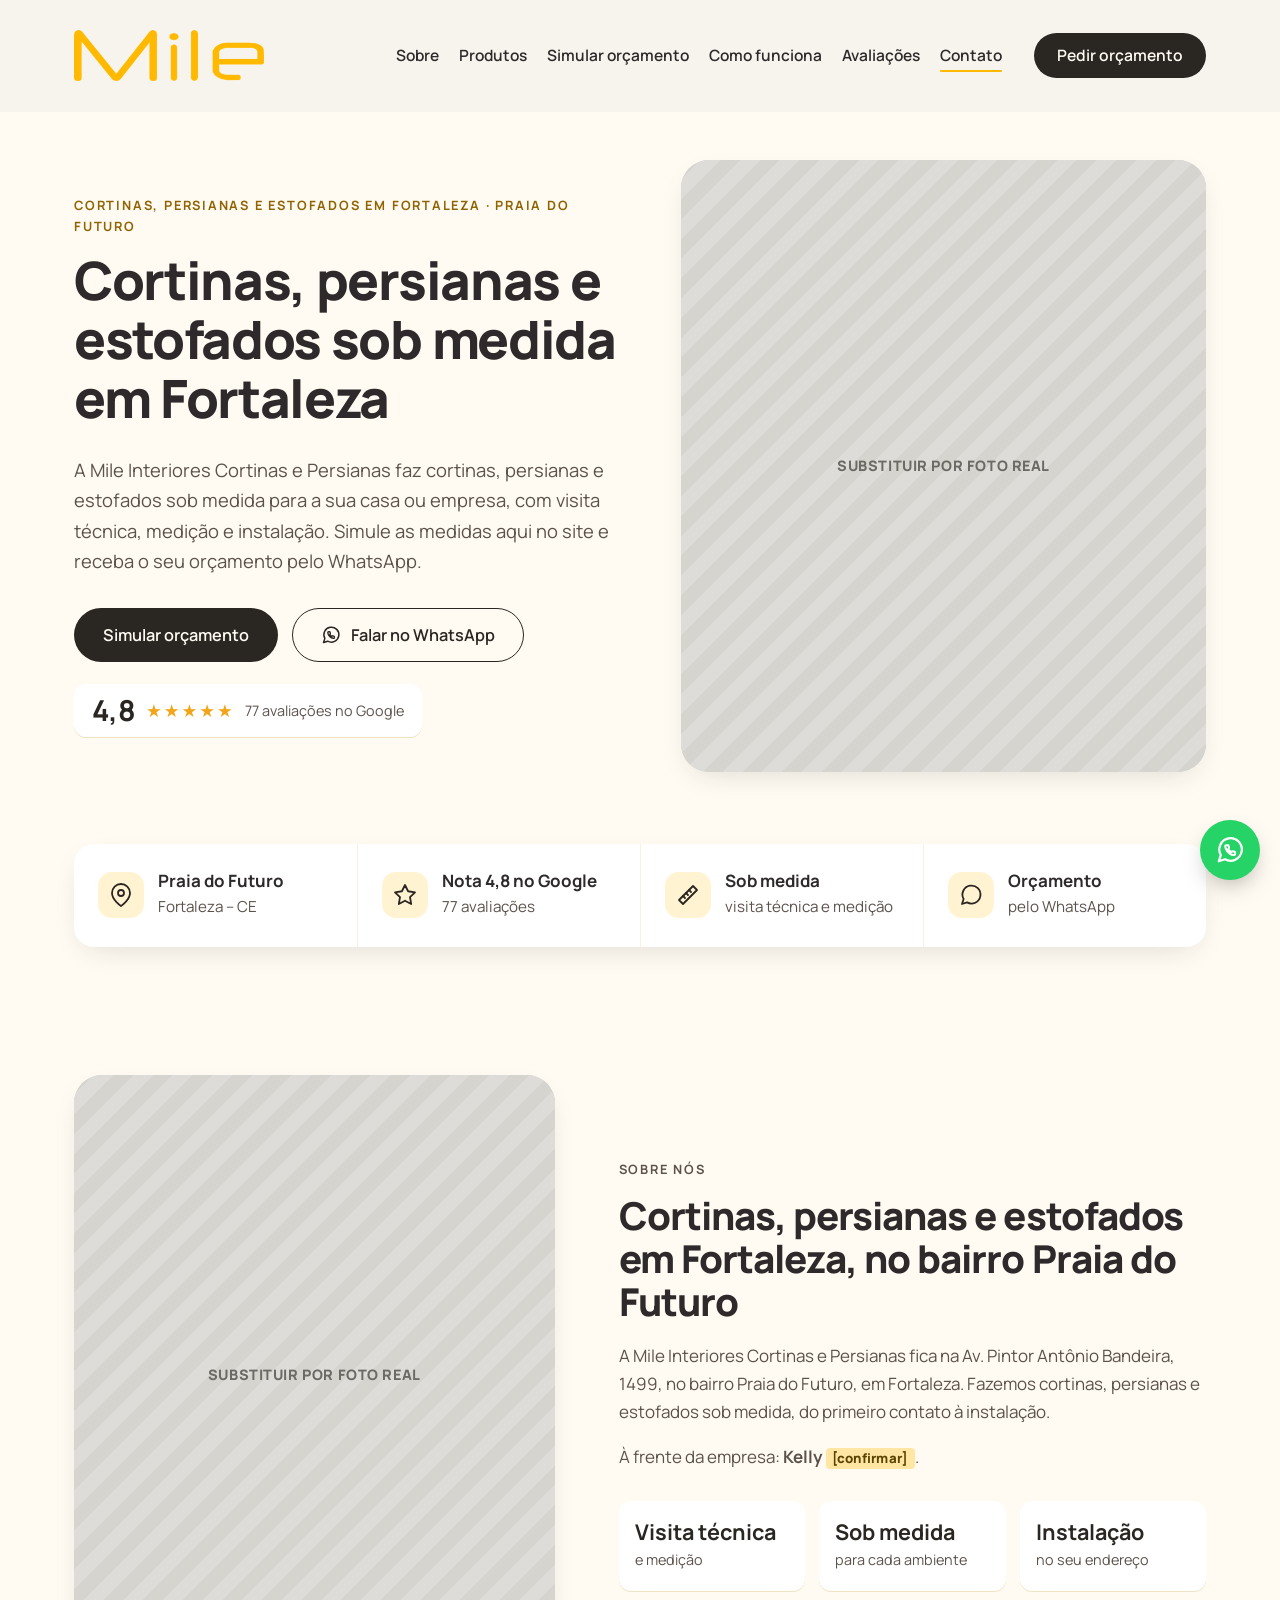
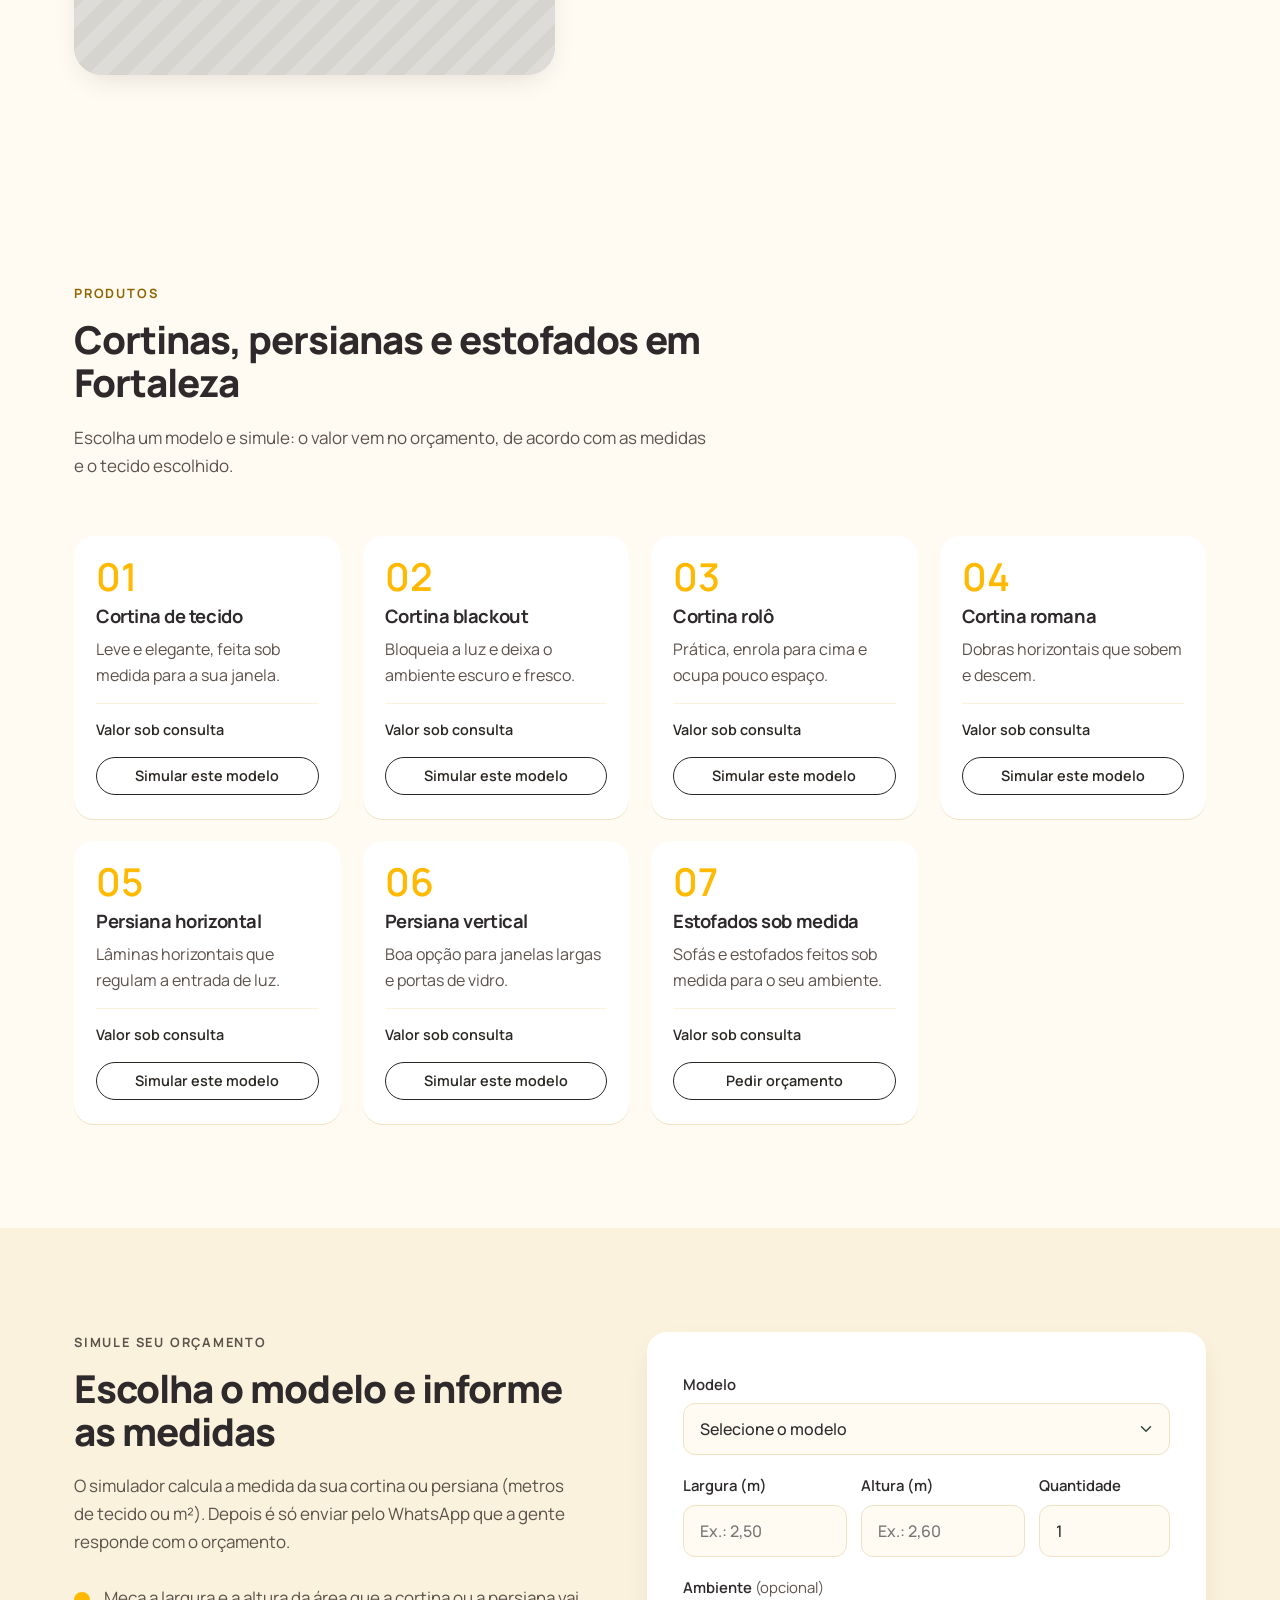
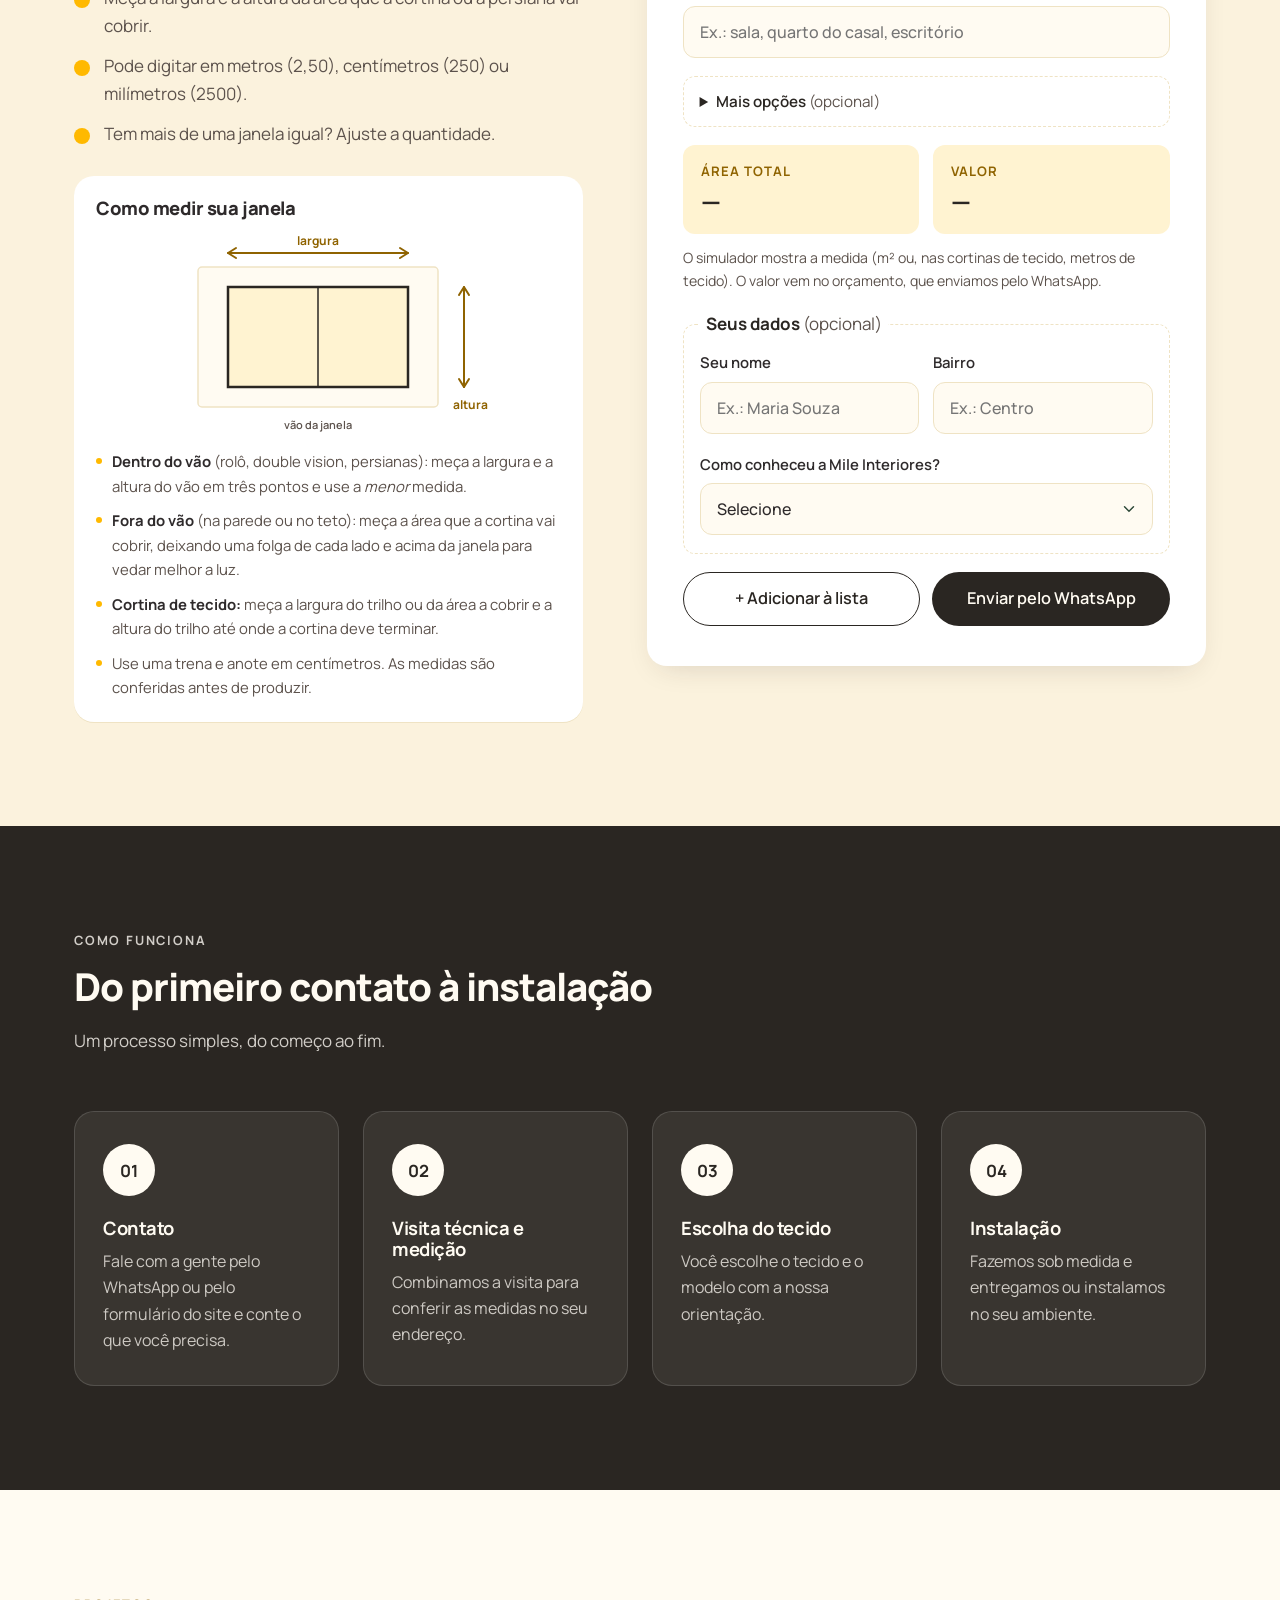
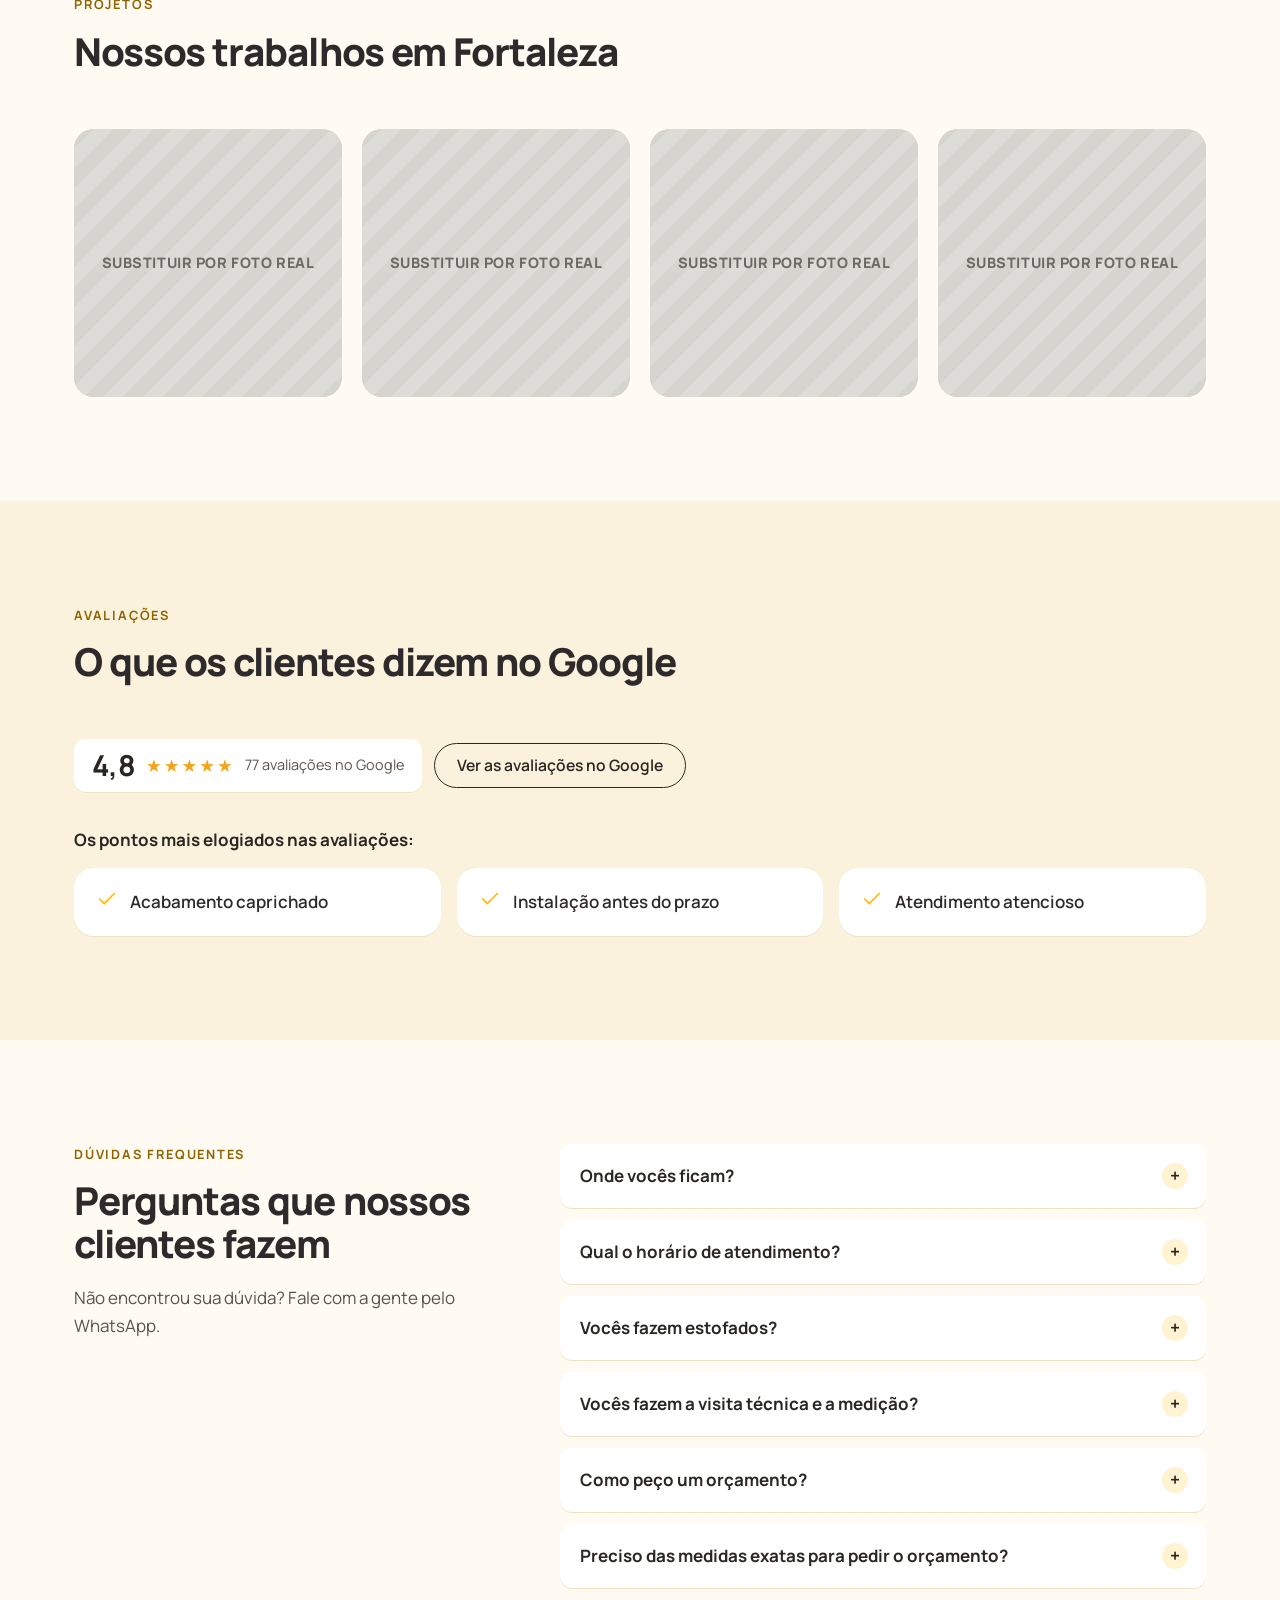
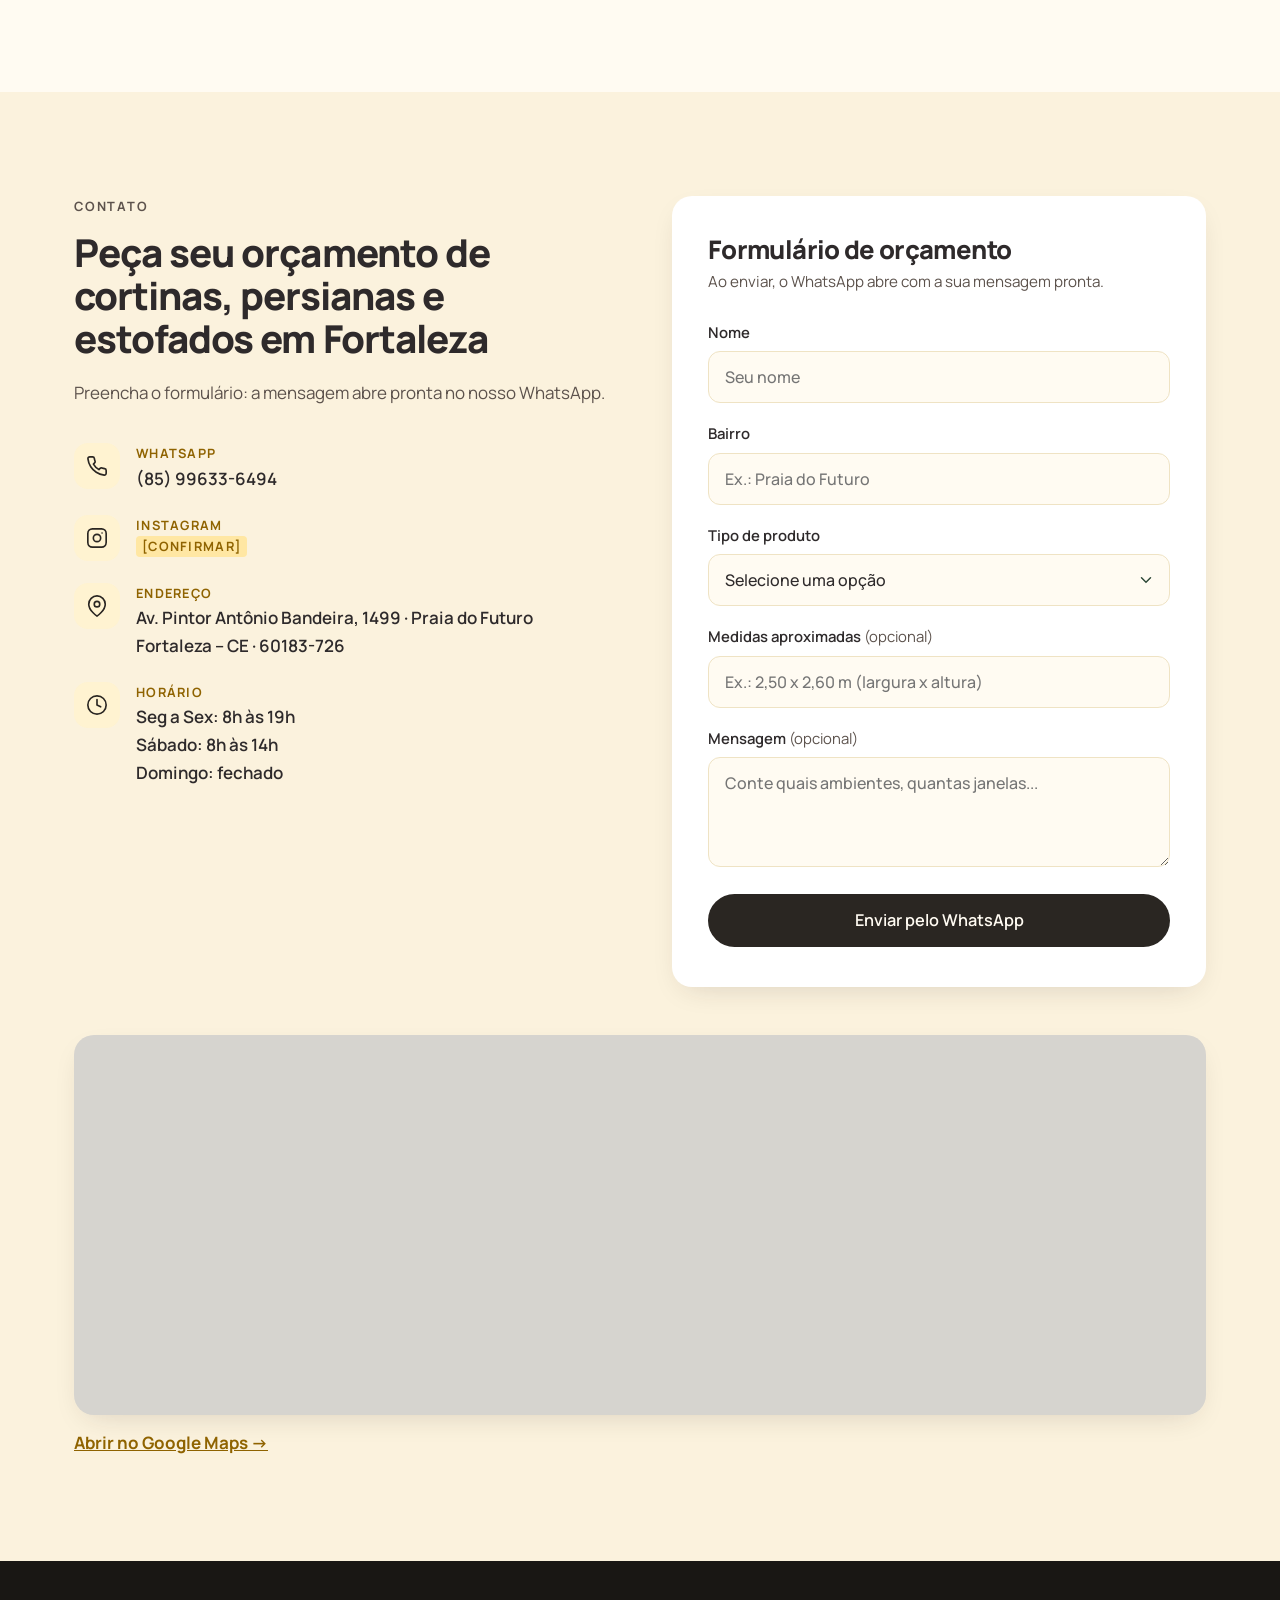
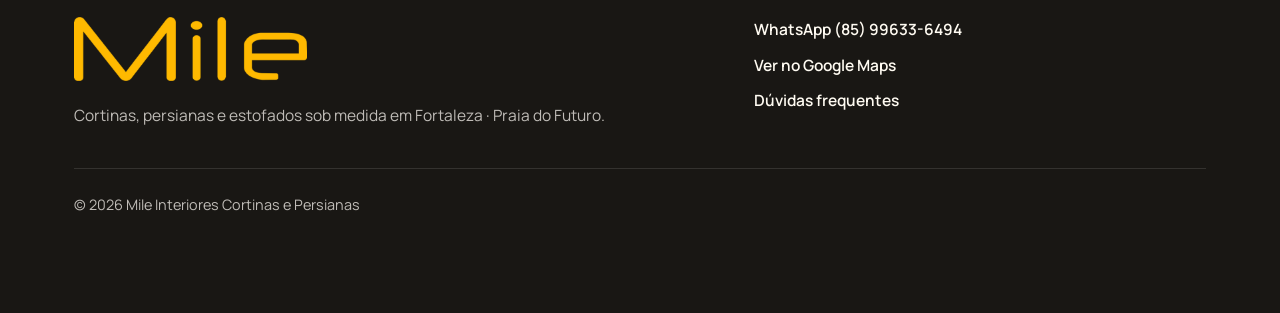
<file: index.html>
<!DOCTYPE html>
<html lang="pt-BR">
<head>
  <meta charset="UTF-8">
  <meta name="viewport" content="width=device-width, initial-scale=1">
  <title>Mile Interiores Cortinas e Persianas | Cortinas e persianas em Fortaleza – Praia do Futuro</title>
  <meta name="description" content="Mile Interiores Cortinas e Persianas: cortinas, persianas e estofados sob medida em Fortaleza, no bairro Praia do Futuro. Nota 4,8 no Google (77 avaliações). Peça seu orçamento pelo WhatsApp.">
  <meta name="theme-color" content="#2A2622">
  <!-- Prévia para apresentar à cliente: fora do Google até ser aprovada. Remova esta linha ao publicar de vez. -->
  <meta name="robots" content="noindex">
  <meta property="og:type" content="website">
  <meta property="og:locale" content="pt_BR">
  <meta property="og:site_name" content="Mile Interiores Cortinas e Persianas">
  <meta property="og:title" content="Cortinas, persianas e estofados em Fortaleza | Mile Interiores Cortinas e Persianas">
  <meta property="og:description" content="Mile Interiores Cortinas e Persianas: cortinas, persianas e estofados sob medida em Fortaleza, no bairro Praia do Futuro. Nota 4,8 no Google (77 avaliações). Peça seu orçamento pelo WhatsApp.">
  <meta property="og:image" content="img/og-image.jpg">
  <meta property="og:image:alt" content="Logo da Mile Interiores Cortinas e Persianas">
  <meta name="twitter:card" content="summary_large_image">
  <link rel="icon" href="img/favicon.png" type="image/png">
  <link rel="apple-touch-icon" href="img/favicon-180.png">
  <link rel="preconnect" href="https://fonts.googleapis.com">
  <link rel="preconnect" href="https://fonts.gstatic.com" crossorigin>
  <link href="https://fonts.googleapis.com/css2?family=Manrope:wght@400;500;600;700;800&display=swap" rel="stylesheet">
  <link rel="stylesheet" href="css/style.css?v=1">
  <script type="application/ld+json">
  {
    "@context": "https://schema.org",
    "@type": "LocalBusiness",
    "name": "Mile Interiores Cortinas e Persianas",
    "description": "Mile Interiores Cortinas e Persianas: cortinas, persianas e estofados sob medida em Fortaleza, no bairro Praia do Futuro. Nota 4,8 no Google (77 avaliações). Peça seu orçamento pelo WhatsApp.",
    "telephone": "+55 85 99633-6494",
    "address": {
      "@type": "PostalAddress",
      "streetAddress": "Av. Pintor Antônio Bandeira, 1499",
      "addressLocality": "Fortaleza",
      "addressRegion": "CE",
      "postalCode": "60183-726",
      "addressCountry": "BR"
    },
    "areaServed": {
      "@type": "City",
      "name": "Fortaleza"
    },
    "hasMap": "https://www.google.com/maps/place/?q=place_id:ChIJA0OiiHNHxwcRUHKcrYVgNLk",
    "aggregateRating": {
      "@type": "AggregateRating",
      "ratingValue": "4.8",
      "reviewCount": "77",
      "bestRating": "5"
    },
    "openingHoursSpecification": [
      {
        "@type": "OpeningHoursSpecification",
        "dayOfWeek": [
          "https://schema.org/Monday",
          "https://schema.org/Tuesday",
          "https://schema.org/Wednesday",
          "https://schema.org/Thursday",
          "https://schema.org/Friday"
        ],
        "opens": "08:00",
        "closes": "19:00"
      },
      {
        "@type": "OpeningHoursSpecification",
        "dayOfWeek": [
          "https://schema.org/Saturday"
        ],
        "opens": "08:00",
        "closes": "14:00"
      }
    ],
    "logo": "img/logo.png",
    "image": "img/og-image.jpg"
  }
  </script>
</head>
<body>

  <a class="skip-link" href="#conteudo">Pular para o conteúdo</a>

  <!-- 1. CABEÇALHO -->
  <header class="header" id="topo">
    <div class="container header__inner">
      <a href="#topo" class="logo" aria-label="Mile Interiores Cortinas e Persianas, voltar ao início">
        <img class="logo__marca logo__marca--mile-interiores" src="img/logo.png" alt="Mile Interiores Cortinas e Persianas">
      </a>

      <nav class="nav" id="menu" aria-label="Menu principal">
        <ul class="nav__list">
          <li><a href="#sobre" class="nav__link">Sobre</a></li>
          <li><a href="#modelos" class="nav__link">Produtos</a></li>
          <li><a href="#simulador" class="nav__link">Simular orçamento</a></li>
          <li><a href="#como-funciona" class="nav__link">Como funciona</a></li>
          <li><a href="#avaliacoes" class="nav__link">Avaliações</a></li>
          <li><a href="#contato" class="nav__link">Contato</a></li>
        </ul>
        <a href="#contato" class="btn btn--primary nav__cta">Pedir orçamento</a>
      </nav>

      <button class="hamburger" type="button" aria-label="Abrir menu" aria-expanded="false" aria-controls="menu">
        <span></span><span></span><span></span>
      </button>
    </div>
  </header>

  <main id="conteudo">

    <!-- 2. HERO -->
    <section class="hero">
      <div class="container hero__inner">
        <div class="hero__text">
          <p class="eyebrow">Cortinas, persianas e estofados em Fortaleza · Praia do Futuro</p>
          <h1>Cortinas, persianas e estofados sob medida em Fortaleza</h1>
          <p class="hero__lead">A Mile Interiores Cortinas e Persianas faz cortinas, persianas e estofados sob medida para a sua casa ou empresa, com visita técnica, medição e instalação. Simule as medidas aqui no site e receba o seu orçamento pelo WhatsApp.</p>
          <div class="hero__actions">
            <a href="#simulador" class="btn btn--primary btn--lg">Simular orçamento</a>
            <a href="https://wa.me/5585996336494" class="btn btn--outline btn--lg" data-whatsapp data-msg="Olá, Mile Interiores! Vim pelo site e gostaria de mais informações." target="_blank" rel="noopener">
              <svg class="icon" viewBox="0 0 24 24" aria-hidden="true"><path d="M3 21l1.65-4.95A9 9 0 1 1 8 19.4L3 21z"/><g transform="translate(7.3 7.3) scale(.4)" stroke-width="4"><path d="M22 16.92v3a2 2 0 0 1-2.18 2 19.79 19.79 0 0 1-8.63-3.07 19.5 19.5 0 0 1-6-6 19.79 19.79 0 0 1-3.07-8.67A2 2 0 0 1 4.11 2h3a2 2 0 0 1 2 1.72 12.84 12.84 0 0 0 .7 2.81 2 2 0 0 1-.45 2.11L8.09 9.91a16 16 0 0 0 6 6l1.27-1.27a2 2 0 0 1 2.11-.45 12.84 12.84 0 0 0 2.81.7A2 2 0 0 1 22 16.92z"/></g></svg>
              Falar no WhatsApp
            </a>
          </div>
          <a href="https://www.google.com/maps/place/?q=place_id:ChIJA0OiiHNHxwcRUHKcrYVgNLk" class="google-nota" target="_blank" rel="noopener">
            <strong>4,8</strong>
            <span class="google-nota__estrelas" aria-hidden="true">★★★★★</span>
            <span>77 avaliações no Google</span>
          </a>
        </div>
        <figure class="media hero__media is-placeholder" data-label="SUBSTITUIR POR FOTO REAL"></figure>
      </div>
    </section>

    <!-- 3. DIFERENCIAIS -->
    <section class="perks" aria-label="Nossos diferenciais">
      <div class="container">
        <ul class="perks__list">
          <li class="perk">
            <svg class="perk__icon" viewBox="0 0 24 24" aria-hidden="true"><path d="M21 10c0 7-9 13-9 13s-9-6-9-13a9 9 0 0 1 18 0z"/><circle cx="12" cy="10" r="3"/></svg>
            <div><strong>Praia do Futuro</strong><span>Fortaleza – CE</span></div>
          </li>
          <li class="perk">
            <svg class="perk__icon" viewBox="0 0 24 24" aria-hidden="true"><path d="m12 2 3.09 6.26L22 9.27l-5 4.87 1.18 6.88L12 17.77l-6.18 3.25L7 14.14 2 9.27l6.91-1.01z"/></svg>
            <div><strong>Nota 4,8 no Google</strong><span>77 avaliações</span></div>
          </li>
          <li class="perk">
            <svg class="perk__icon" viewBox="0 0 24 24" aria-hidden="true"><path d="M3 17 17 3l4 4L7 21z"/><path d="m7 13 2 2M10 10l2 2M13 7l2 2"/></svg>
            <div><strong>Sob medida</strong><span>visita técnica e medição</span></div>
          </li>
          <li class="perk">
            <svg class="perk__icon" viewBox="0 0 24 24" aria-hidden="true"><path d="M3 21l1.65-4.95A9 9 0 1 1 8 19.4L3 21z"/></svg>
            <div><strong>Orçamento</strong><span>pelo WhatsApp</span></div>
          </li>
        </ul>
      </div>
    </section>

    <!-- SOBRE NÓS -->
    <section class="section" id="sobre">
      <div class="container sobre">
        <figure class="media sobre__media is-placeholder" data-label="SUBSTITUIR POR FOTO REAL"></figure>
        <div class="sobre__texto">
          <p class="eyebrow">Sobre nós</p>
          <h2>Cortinas, persianas e estofados em Fortaleza, no bairro Praia do Futuro</h2>
          <p>A Mile Interiores Cortinas e Persianas fica na Av. Pintor Antônio Bandeira, 1499, no bairro Praia do Futuro, em Fortaleza. Fazemos cortinas, persianas e estofados sob medida, do primeiro contato à instalação.</p>
          <p>À frente da empresa: <strong>Kelly <span class="confirmar">[confirmar]</span></strong>.</p>
          <ul class="sobre__destaques">
            <li><strong>Visita técnica</strong><span>e medição</span></li>
            <li><strong>Sob medida</strong><span>para cada ambiente</span></li>
            <li><strong>Instalação</strong><span>no seu endereço</span></li>
          </ul>
        </div>
      </div>
    </section>

    <!-- 4. MODELOS -->
    <section class="section" id="modelos">
      <div class="container">
        <div class="section__head">
          <p class="eyebrow">Produtos</p>
          <h2>Cortinas, persianas e estofados em Fortaleza</h2>
          <p>Escolha um modelo e simule: o valor vem no orçamento, de acordo com as medidas e o tecido escolhido.</p>
        </div>

        <div class="products">
          <article class="card product">
            <div class="product__body">
              <span class="product__num" aria-hidden="true">01</span>
              <h3>Cortina de tecido</h3>
              <p>Leve e elegante, feita sob medida para a sua janela.</p>
              <p class="product__price">Valor sob consulta</p>
              <button type="button" class="btn btn--outline btn--sm product__sim" data-modelo="Cortina de tecido">Simular este modelo</button>
            </div>
          </article>
          <article class="card product">
            <div class="product__body">
              <span class="product__num" aria-hidden="true">02</span>
              <h3>Cortina blackout</h3>
              <p>Bloqueia a luz e deixa o ambiente escuro e fresco.</p>
              <p class="product__price">Valor sob consulta</p>
              <button type="button" class="btn btn--outline btn--sm product__sim" data-modelo="Cortina blackout">Simular este modelo</button>
            </div>
          </article>
          <article class="card product">
            <div class="product__body">
              <span class="product__num" aria-hidden="true">03</span>
              <h3>Cortina rolô</h3>
              <p>Prática, enrola para cima e ocupa pouco espaço.</p>
              <p class="product__price">Valor sob consulta</p>
              <button type="button" class="btn btn--outline btn--sm product__sim" data-modelo="Cortina rolô">Simular este modelo</button>
            </div>
          </article>
          <article class="card product">
            <div class="product__body">
              <span class="product__num" aria-hidden="true">04</span>
              <h3>Cortina romana</h3>
              <p>Dobras horizontais que sobem e descem.</p>
              <p class="product__price">Valor sob consulta</p>
              <button type="button" class="btn btn--outline btn--sm product__sim" data-modelo="Cortina romana">Simular este modelo</button>
            </div>
          </article>
          <article class="card product">
            <div class="product__body">
              <span class="product__num" aria-hidden="true">05</span>
              <h3>Persiana horizontal</h3>
              <p>Lâminas horizontais que regulam a entrada de luz.</p>
              <p class="product__price">Valor sob consulta</p>
              <button type="button" class="btn btn--outline btn--sm product__sim" data-modelo="Persiana horizontal">Simular este modelo</button>
            </div>
          </article>
          <article class="card product">
            <div class="product__body">
              <span class="product__num" aria-hidden="true">06</span>
              <h3>Persiana vertical</h3>
              <p>Boa opção para janelas largas e portas de vidro.</p>
              <p class="product__price">Valor sob consulta</p>
              <button type="button" class="btn btn--outline btn--sm product__sim" data-modelo="Persiana vertical">Simular este modelo</button>
            </div>
          </article>
          <article class="card product">
            <div class="product__body">
              <span class="product__num" aria-hidden="true">07</span>
              <h3>Estofados sob medida</h3>
              <p>Sofás e estofados feitos sob medida para o seu ambiente.</p>
              <p class="product__price">Valor sob consulta</p>
              <a href="https://wa.me/5585996336494" class="btn btn--outline btn--sm product__sim" data-whatsapp data-msg="Olá, Mile Interiores! Vim pelo site e gostaria de um orçamento de estofados sob medida." target="_blank" rel="noopener">Pedir orçamento</a>
            </div>
          </article>
        </div>
      </div>
    </section>

    <!-- 4b. SIMULADOR DE ORÇAMENTO -->
    <section class="section section--soft" id="simulador">
      <div class="container sim">
        <div class="sim__intro">
          <p class="eyebrow">Simule seu orçamento</p>
          <h2>Escolha o modelo e informe as medidas</h2>
          <p>O simulador calcula a medida da sua cortina ou persiana (metros de tecido ou m²). Depois é só enviar pelo WhatsApp que a gente responde com o orçamento.</p>
          <ul class="sim__tips">
            <li>Meça a largura e a altura da área que a cortina ou a persiana vai cobrir.</li>
            <li>Pode digitar em metros (2,50), centímetros (250) ou milímetros (2500).</li>
            <li>Tem mais de uma janela igual? Ajuste a quantidade.</li>
          </ul>
          <div class="medir">
            <h3>Como medir sua janela</h3>
            <svg class="medir__desenho" viewBox="0 0 340 210" role="img" aria-label="Desenho de uma janela mostrando onde medir a largura e a altura">
              <rect x="40" y="38" width="240" height="140" rx="4" class="medir__parede"/>
              <rect x="70" y="58" width="180" height="100" class="medir__vao"/>
              <line x1="160" y1="58" x2="160" y2="158" class="medir__divisao"/>
              <line x1="70" y1="24" x2="250" y2="24" class="medir__seta"/>
              <polyline points="78,19 70,24 78,29" class="medir__seta"/>
              <polyline points="242,19 250,24 242,29" class="medir__seta"/>
              <text x="160" y="16" class="medir__texto">largura</text>
              <line x1="306" y1="58" x2="306" y2="158" class="medir__seta"/>
              <polyline points="301,66 306,58 311,66" class="medir__seta"/>
              <polyline points="301,150 306,158 311,150" class="medir__seta"/>
              <text x="312" y="180" class="medir__texto">altura</text>
              <text x="160" y="200" class="medir__legenda">vão da janela</text>
            </svg>
            <ul class="medir__passos">
              <li><strong>Dentro do vão</strong> (rolô, double vision, persianas): meça a largura e a altura do vão em três pontos e use a <em>menor</em> medida.</li>
              <li><strong>Fora do vão</strong> (na parede ou no teto): meça a área que a cortina vai cobrir, deixando uma folga de cada lado e acima da janela para vedar melhor a luz.</li>
              <li><strong>Cortina de tecido:</strong> meça a largura do trilho ou da área a cobrir e a altura do trilho até onde a cortina deve terminar.</li>
              <li>Use uma trena e anote em centímetros. As medidas são conferidas antes de produzir.</li>
            </ul>
          </div>
        </div>

        <form class="card form sim__form" id="form-simulador" novalidate>
          <div class="field">
            <label for="sim-modelo">Modelo</label>
            <select id="sim-modelo" name="modelo" required>
              <option value="" disabled selected>Selecione o modelo</option>
              <optgroup label="Cortinas (por metro de tecido)">
                <option data-calculo="tecido">Cortina de tecido</option>
                <option data-calculo="tecido">Cortina blackout</option>
              </optgroup>
              <optgroup label="Cortinas e persianas (por m²)">
                <option>Cortina rolô</option>
                <option>Cortina romana</option>
                <option>Persiana horizontal</option>
                <option>Persiana vertical</option>
              </optgroup>
              <optgroup label="Outros">
                <option>Outro modelo</option>
              </optgroup>
            </select>
          </div>

          <div class="sim__row">
            <div class="field">
              <label for="sim-largura">Largura (m)</label>
              <input type="text" id="sim-largura" name="largura" inputmode="decimal" maxlength="7" autocomplete="off" placeholder="Ex.: 2,50" required>
            </div>
            <div class="field">
              <label for="sim-altura">Altura (m)</label>
              <input type="text" id="sim-altura" name="altura" inputmode="decimal" maxlength="7" autocomplete="off" placeholder="Ex.: 2,60" required>
            </div>
            <div class="field sim__qtd">
              <label for="sim-qtd">Quantidade</label>
              <input type="text" id="sim-qtd" name="quantidade" inputmode="numeric" maxlength="2" autocomplete="off" value="1" required>
            </div>
          </div>

          <div class="field">
            <label for="sim-ambiente">Ambiente <span class="field__opt">(opcional)</span></label>
            <input type="text" id="sim-ambiente" name="ambiente" placeholder="Ex.: sala, quarto do casal, escritório">
          </div>

          <!-- Acessório opcional: aparece só nos modelos com data-guia (cortina rolô) -->
          <label class="sim__opcional" id="sim-guia-campo" hidden>
            <input type="checkbox" id="sim-guia" name="guia">
            Incluir guia <span class="field__opt">(opcional)</span>
          </label>

          <details class="sim__extras">
            <summary>Mais opções <span class="field__opt">(opcional)</span></summary>
            <div class="sim__row sim__row--2">
              <div class="field">
                <label for="sim-acionamento">Acionamento</label>
                <select id="sim-acionamento" name="acionamento">
                  <option value="">Tanto faz</option>
                  <option>Manual</option>
                  <option>Motorizado</option>
                </select>
              </div>
              <div class="field">
                <label for="sim-comando">Lado do comando</label>
                <select id="sim-comando" name="comando">
                  <option value="">Tanto faz</option>
                  <option>Esquerdo</option>
                  <option>Direito</option>
                </select>
              </div>
              <div class="field">
                <label for="sim-instalacao">Instalação</label>
                <select id="sim-instalacao" name="instalacao">
                  <option value="">Não sei</option>
                  <option>Dentro do vão</option>
                  <option>Fora do vão (na parede)</option>
                  <option>No teto</option>
                </select>
              </div>
              <div class="field">
                <label for="sim-cor">Cor ou tecido</label>
                <input type="text" id="sim-cor" name="cor" placeholder="Ex.: linho bege, blackout branco">
              </div>
            </div>
          </details>

          <div class="sim__result" aria-live="polite">
            <div>
              <span id="sim-area-rotulo">Área total</span>
              <strong id="sim-area">—</strong>
            </div>
            <div>
              <span>Valor</span>
              <strong id="sim-valor">—</strong>
            </div>
          </div>
          <p class="sim__note sim__calculo" id="sim-calculo" hidden></p>
          <p class="sim__condicoes" id="sim-condicoes" hidden></p>
          <p class="sim__note" id="sim-nota">O simulador mostra a medida (m² ou, nas cortinas de tecido, metros de tecido). O valor vem no orçamento, que enviamos pelo WhatsApp.</p>

          <fieldset class="sim__cliente">
            <legend>Seus dados <span class="field__opt">(opcional)</span></legend>
            <div class="sim__row sim__row--2">
              <div class="field">
                <label for="sim-cliente">Seu nome</label>
                <input type="text" id="sim-cliente" name="cliente" autocomplete="name" maxlength="60" placeholder="Ex.: Maria Souza">
              </div>
              <div class="field">
                <label for="sim-bairro">Bairro</label>
                <input type="text" id="sim-bairro" name="bairro" maxlength="40" placeholder="Ex.: Centro">
              </div>
            </div>
            <div class="field">
              <label for="sim-origem">Como conheceu a Mile Interiores?</label>
              <select id="sim-origem" name="origem">
                <option value="">Selecione</option>
                <option>Instagram</option>
                <option>Google</option>
                <option>Indicação de amigo ou parente</option>
                <option>Arquiteto ou decorador</option>
                <option>Já sou cliente</option>
                <option>Outro</option>
              </select>
            </div>
          </fieldset>

          <p class="form__error" role="alert" hidden></p>

          <div class="sim__actions">
            <button type="button" class="btn btn--outline btn--lg" id="sim-adicionar">+ Adicionar à lista</button>
            <button type="submit" class="btn btn--primary btn--lg">Enviar pelo WhatsApp</button>
          </div>

          <div class="sim__lista" id="sim-lista" hidden>
            <h3>Sua lista de orçamento</h3>
            <ul id="sim-itens"></ul>
            <p class="sim__total">Valor: <strong id="sim-total">—</strong></p>
            <p class="sim__condicoes" id="sim-total-condicoes" hidden></p>
            <p class="sim__note">Tem mais janelas? Preencha as medidas acima e clique em "Adicionar à lista". Ao enviar, a lista inteira vai em uma única mensagem.</p>
          </div>
        </form>
      </div>
    </section>

    <!-- 5. COMO FUNCIONA -->
    <section class="section section--green" id="como-funciona">
      <div class="container">
        <div class="section__head">
          <p class="eyebrow eyebrow--light">Como funciona</p>
          <h2>Do primeiro contato à instalação</h2>
          <p>Um processo simples, do começo ao fim.</p>
        </div>

        <ol class="steps">
          <li class="step">
            <span class="step__num" aria-hidden="true">01</span>
            <h3>Contato</h3>
            <p>Fale com a gente pelo WhatsApp ou pelo formulário do site e conte o que você precisa.</p>
          </li>
          <li class="step">
            <span class="step__num" aria-hidden="true">02</span>
            <h3>Visita técnica e medição</h3>
            <p>Combinamos a visita para conferir as medidas no seu endereço.</p>
          </li>
          <li class="step">
            <span class="step__num" aria-hidden="true">03</span>
            <h3>Escolha do tecido</h3>
            <p>Você escolhe o tecido e o modelo com a nossa orientação.</p>
          </li>
          <li class="step">
            <span class="step__num" aria-hidden="true">04</span>
            <h3>Instalação</h3>
            <p>Fazemos sob medida e entregamos ou instalamos no seu ambiente.</p>
          </li>
        </ol>
      </div>
    </section>

    <!-- 6. PROJETOS -->
    <section class="section" id="projetos">
      <div class="container">
        <div class="section__head section__head--row">
          <div>
            <p class="eyebrow">Projetos</p>
            <h2>Nossos trabalhos em Fortaleza</h2>
          </div>
          
        </div>

        <div class="gallery gallery--4">
          <figure class="media gallery__item is-placeholder" data-label="SUBSTITUIR POR FOTO REAL"></figure>
          <figure class="media gallery__item is-placeholder" data-label="SUBSTITUIR POR FOTO REAL"></figure>
          <figure class="media gallery__item is-placeholder" data-label="SUBSTITUIR POR FOTO REAL"></figure>
          <figure class="media gallery__item is-placeholder" data-label="SUBSTITUIR POR FOTO REAL"></figure>
        </div>
      </div>
    </section>

    <!-- AVALIAÇÕES (dados reais do Google: nota e pontos mais citados) -->
    <section class="section section--soft" id="avaliacoes">
      <div class="container">
        <div class="section__head">
          <p class="eyebrow">Avaliações</p>
          <h2>O que os clientes dizem no Google</h2>
        </div>
        <div class="google-acoes">
          <a href="https://www.google.com/maps/place/?q=place_id:ChIJA0OiiHNHxwcRUHKcrYVgNLk" class="google-nota" target="_blank" rel="noopener">
            <strong>4,8</strong>
            <span class="google-nota__estrelas" aria-hidden="true">★★★★★</span>
            <span>77 avaliações no Google</span>
          </a>
          <a href="https://www.google.com/maps/place/?q=place_id:ChIJA0OiiHNHxwcRUHKcrYVgNLk" class="btn btn--outline" target="_blank" rel="noopener">Ver as avaliações no Google</a>
        </div>
        <p class="avaliacoes__intro">Os pontos mais elogiados nas avaliações:</p>
        <ul class="avaliacoes__lista">
          <li class="card"><svg class="icon" viewBox="0 0 24 24" aria-hidden="true"><path d="M20 6 9 17l-5-5"/></svg><span>Acabamento caprichado</span></li>
          <li class="card"><svg class="icon" viewBox="0 0 24 24" aria-hidden="true"><path d="M20 6 9 17l-5-5"/></svg><span>Instalação antes do prazo</span></li>
          <li class="card"><svg class="icon" viewBox="0 0 24 24" aria-hidden="true"><path d="M20 6 9 17l-5-5"/></svg><span>Atendimento atencioso</span></li>
        </ul>
      </div>
    </section>

    <!-- PERGUNTAS FREQUENTES -->
    <section class="section" id="duvidas">
      <div class="container faq">
        <div class="section__head">
          <p class="eyebrow">Dúvidas frequentes</p>
          <h2>Perguntas que nossos clientes fazem</h2>
          <p>Não encontrou sua dúvida? Fale com a gente pelo WhatsApp.</p>
        </div>

        <div class="faq__lista">
          <details class="faq__item">
            <summary>Onde vocês ficam?</summary>
            <p>Na Av. Pintor Antônio Bandeira, 1499, bairro Praia do Futuro, Fortaleza – CE, CEP 60183-726.</p>
          </details>
          <details class="faq__item">
            <summary>Qual o horário de atendimento?</summary>
            <p>Seg a Sex: 8h às 19h · Sábado: 8h às 14h · Domingo: fechado.</p>
          </details>
          <details class="faq__item">
            <summary>Vocês fazem estofados?</summary>
            <p>Sim, fazemos estofados sob medida. Peça o orçamento pelo WhatsApp.</p>
          </details>
          <details class="faq__item">
            <summary>Vocês fazem a visita técnica e a medição?</summary>
            <p>Sim. Depois do primeiro contato, combinamos a visita para conferir as medidas no seu endereço.</p>
          </details>
          <details class="faq__item">
            <summary>Como peço um orçamento?</summary>
            <p>Use o simulador aqui do site ou o formulário de contato: a mensagem chega pronta no nosso WhatsApp. Se preferir, chame direto no WhatsApp (85) 99633-6494.</p>
          </details>
          <details class="faq__item">
            <summary>Preciso das medidas exatas para pedir o orçamento?</summary>
            <p>Não. Medidas aproximadas já servem; as medidas finais são conferidas na visita técnica.</p>
          </details>
        </div>
      </div>
    </section>

    <!-- 7. CONTATO -->
    <section class="section section--soft" id="contato">
      <div class="container contact">
        <div class="contact__info">
          <p class="eyebrow">Contato</p>
          <h2>Peça seu orçamento de cortinas, persianas e estofados em Fortaleza</h2>
          <p>Preencha o formulário: a mensagem abre pronta no nosso WhatsApp.</p>

          <ul class="contact__list">
            <li>
              <svg class="icon" viewBox="0 0 24 24" aria-hidden="true"><path d="M22 16.92v3a2 2 0 0 1-2.18 2 19.79 19.79 0 0 1-8.63-3.07 19.5 19.5 0 0 1-6-6 19.79 19.79 0 0 1-3.07-8.67A2 2 0 0 1 4.11 2h3a2 2 0 0 1 2 1.72 12.84 12.84 0 0 0 .7 2.81 2 2 0 0 1-.45 2.11L8.09 9.91a16 16 0 0 0 6 6l1.27-1.27a2 2 0 0 1 2.11-.45 12.84 12.84 0 0 0 2.81.7A2 2 0 0 1 22 16.92z"/></svg>
              <div><span>WhatsApp</span><a href="https://wa.me/5585996336494" data-whatsapp target="_blank" rel="noopener">(85) 99633-6494</a></div>
            </li>
            <li>
              <svg class="icon" viewBox="0 0 24 24" aria-hidden="true"><rect x="2" y="2" width="20" height="20" rx="5"/><circle cx="12" cy="12" r="4"/><path d="M17.5 6.5h.01"/></svg>
              <div><span>Instagram</span><p><span class="confirmar">[confirmar]</span></p></div>
            </li>
            <li>
              <svg class="icon" viewBox="0 0 24 24" aria-hidden="true"><path d="M21 10c0 7-9 13-9 13s-9-6-9-13a9 9 0 0 1 18 0z"/><circle cx="12" cy="10" r="3"/></svg>
              <div><span>Endereço</span><address>Av. Pintor Antônio Bandeira, 1499 · Praia do Futuro<br>Fortaleza – CE · 60183-726</address></div>
            </li>
            <li>
              <svg class="icon" viewBox="0 0 24 24" aria-hidden="true"><circle cx="12" cy="12" r="10"/><path d="M12 6v6l4 2"/></svg>
              <div><span>Horário</span><p>Seg a Sex: 8h às 19h<br>Sábado: 8h às 14h<br>Domingo: fechado</p></div>
            </li>
          </ul>
        </div>

        <form class="card form" id="form-orcamento" novalidate>
          <h3>Formulário de orçamento</h3>
          <p class="form__hint">Ao enviar, o WhatsApp abre com a sua mensagem pronta.</p>

          <div class="field">
            <label for="nome">Nome</label>
            <input type="text" id="nome" name="nome" autocomplete="name" placeholder="Seu nome" required>
          </div>

          <div class="field">
            <label for="bairro">Bairro</label>
            <input type="text" id="bairro" name="bairro" autocomplete="address-level3" placeholder="Ex.: Praia do Futuro" required>
          </div>

          <div class="field">
            <label for="produto">Tipo de produto</label>
            <select id="produto" name="produto" required>
              <option value="" disabled selected>Selecione uma opção</option>
              <option>Cortina de tecido</option>
              <option>Cortina blackout</option>
              <option>Cortina rolô</option>
              <option>Cortina romana</option>
              <option>Persiana horizontal</option>
              <option>Persiana vertical</option>
              <option>Estofados sob medida</option>
              <option>Outro / ainda não sei</option>
            </select>
          </div>

          <div class="field">
            <label for="medidas">Medidas aproximadas <span class="field__opt">(opcional)</span></label>
            <input type="text" id="medidas" name="medidas" placeholder="Ex.: 2,50 x 2,60 m (largura x altura)">
          </div>

          <div class="field">
            <label for="mensagem">Mensagem <span class="field__opt">(opcional)</span></label>
            <textarea id="mensagem" name="mensagem" rows="3" placeholder="Conte quais ambientes, quantas janelas..."></textarea>
          </div>

          <p class="form__error" role="alert" hidden></p>

          <button type="submit" class="btn btn--primary btn--lg btn--block">Enviar pelo WhatsApp</button>
        </form>
      </div>

      <div class="container">
        <div class="mapa">
          <iframe src="https://maps.google.com/maps?q=Mile%20Interiores%20Cortinas%20e%20Persianas%2C%20Av.%20Pintor%20Ant%C3%B4nio%20Bandeira%2C%201499%20-%20Praia%20do%20Futuro%2C%20Fortaleza%20-%20CE%2C%2060183-726&z=16&output=embed" title="Mapa: Mile Interiores Cortinas e Persianas em Fortaleza" loading="lazy" referrerpolicy="no-referrer-when-downgrade" allowfullscreen></iframe>
        </div>
        <a class="mapa__link" href="https://www.google.com/maps/place/?q=place_id:ChIJA0OiiHNHxwcRUHKcrYVgNLk" target="_blank" rel="noopener">Abrir no Google Maps →</a>
      </div>
    </section>
  </main>

  <!-- 8. RODAPÉ -->
  <footer class="footer">
    <div class="container footer__inner">
      <div class="footer__brand">
        <a href="#topo" class="logo logo--light" aria-label="Mile Interiores Cortinas e Persianas, voltar ao início">
          <img class="logo__marca logo__marca--mile-interiores" src="img/logo-claro.png" alt="Mile Interiores Cortinas e Persianas">
        </a>
        <p>Cortinas, persianas e estofados sob medida em Fortaleza · Praia do Futuro.</p>
      </div>

      <ul class="footer__links">
        <li><a href="https://wa.me/5585996336494" target="_blank" rel="noopener" data-whatsapp>WhatsApp (85) 99633-6494</a></li>
        <li><a href="https://www.google.com/maps/place/?q=place_id:ChIJA0OiiHNHxwcRUHKcrYVgNLk" target="_blank" rel="noopener">Ver no Google Maps</a></li>
        <li><a href="#duvidas">Dúvidas frequentes</a></li>
      </ul>

      <p class="footer__legal">© <span id="ano">2026</span> Mile Interiores Cortinas e Persianas</p>
    </div>
  </footer>

  <!-- Botão flutuante de WhatsApp -->
  <a href="https://wa.me/5585996336494" class="whatsapp-float" data-whatsapp data-msg="Olá, Mile Interiores! Vim pelo site e gostaria de um orçamento." target="_blank" rel="noopener" aria-label="Conversar no WhatsApp">
    <svg viewBox="0 0 24 24" aria-hidden="true"><path d="M3 21l1.65-4.95A9 9 0 1 1 8 19.4L3 21z"/><g transform="translate(7.3 7.3) scale(.4)" stroke-width="4"><path d="M22 16.92v3a2 2 0 0 1-2.18 2 19.79 19.79 0 0 1-8.63-3.07 19.5 19.5 0 0 1-6-6 19.79 19.79 0 0 1-3.07-8.67A2 2 0 0 1 4.11 2h3a2 2 0 0 1 2 1.72 12.84 12.84 0 0 0 .7 2.81 2 2 0 0 1-.45 2.11L8.09 9.91a16 16 0 0 0 6 6l1.27-1.27a2 2 0 0 1 2.11-.45 12.84 12.84 0 0 0 2.81.7A2 2 0 0 1 22 16.92z"/></g></svg>
  </a>

  <script src="js/main.js?v=1" defer></script>
</body>
</html>
</file>
<file: css/style.css>
/* =========================================================
   Mile Interiores Cortinas e Persianas — estilos
   ========================================================= */

:root {
  --azul: #2A2622;
  --azul-escuro: #191714;
  --azul-claro: #FFF3D1;
  --areia: #FFFBF2;
  --areia-escura: #FBF2DD;
  --laranja: #FFB900;
  --laranja-texto: #8F6300;
  --grafite: #2E2A2B;
  --texto-suave: #5C524C;
  --branco: #ffffff;
  --borda: #EFE3C4;
  --placeholder: #d6d4cf;

  --fonte-titulo: "Manrope", system-ui, sans-serif;
  --fonte-texto: "Manrope", system-ui, -apple-system, "Segoe UI", sans-serif;

  --raio: 20px;
  --raio-sm: 12px;
  --sombra: 0 10px 30px -12px rgba(42, 35, 32, .18);
  --header-h: 112px;
  --container: 1180px;
}

/* ---------- Base ---------- */
*,
*::before,
*::after { box-sizing: border-box; }

html {
  scroll-behavior: smooth;
  -webkit-text-size-adjust: 100%;
}

body {
  margin: 0;
  font-family: var(--fonte-texto);
  font-size: 1.0625rem;
  line-height: 1.65;
  color: var(--grafite);
  background: var(--areia);
  -webkit-font-smoothing: antialiased;
}

body.menu-aberto { overflow: hidden; }

h1, h2, h3 {
  font-family: var(--fonte-titulo);
  line-height: 1.12;
  letter-spacing: -.02em;
  margin: 0 0 .5em;
  font-weight: 600;
}
h1 { font-size: clamp(2.4rem, 5.2vw, 4.1rem); }
h2 { font-size: clamp(1.9rem, 3.6vw, 2.75rem); }
h3 { font-size: 1.3rem; }

p { margin: 0 0 1em; }
a { color: inherit; }
img { display: block; max-width: 100%; height: auto; }
ul, ol { list-style: none; margin: 0; padding: 0; }
figure, blockquote { margin: 0; }
address { font-style: normal; }

section[id] { scroll-margin-top: calc(var(--header-h) + 8px); }

.container {
  width: 100%;
  max-width: var(--container);
  margin-inline: auto;
  padding-inline: 24px;
}

.skip-link {
  position: absolute;
  left: 16px;
  top: -60px;
  z-index: 200;
  background: var(--azul);
  color: var(--areia);
  padding: 10px 16px;
  border-radius: var(--raio-sm);
}
.skip-link:focus { top: 12px; }

:focus-visible {
  outline: 3px solid var(--laranja);
  outline-offset: 3px;
}

.icon {
  width: 20px;
  height: 20px;
  flex-shrink: 0;
  fill: none;
  stroke: currentColor;
  stroke-width: 1.8;
  stroke-linecap: round;
  stroke-linejoin: round;
}

.eyebrow {
  font-size: .8rem;
  font-weight: 700;
  letter-spacing: .14em;
  text-transform: uppercase;
  color: var(--laranja-texto);
  margin-bottom: 14px;
}
.eyebrow--light { color: #FFD259; }

/* ---------- Botões ---------- */
.btn {
  display: inline-flex;
  align-items: center;
  justify-content: center;
  gap: 10px;
  padding: 12px 22px;
  border-radius: 999px;
  border: 1.5px solid transparent;
  font: 600 .98rem/1.2 var(--fonte-texto);
  text-decoration: none;
  cursor: pointer;
  transition: background-color .2s, color .2s, border-color .2s, transform .2s, box-shadow .2s;
}
.btn:hover { transform: translateY(-1px); }
.btn--lg { padding: 16px 28px; font-size: 1.02rem; }
.btn--block { width: 100%; }

.btn--primary { background: var(--azul); color: var(--areia); }
.btn--primary:hover { background: var(--azul-escuro); box-shadow: var(--sombra); }

.btn--outline { border-color: var(--azul); color: var(--azul); background: transparent; }
.btn--outline:hover { background: var(--azul); color: var(--areia); }

/* ---------- Imagens / espaços reservados ---------- */
.media {
  position: relative;
  overflow: hidden;
  border-radius: var(--raio);
  background: var(--placeholder);
}
.media img {
  width: 100%;
  height: 100%;
  object-fit: cover;
}
/* Quando a foto ainda não existe na pasta img/, mostra um bloco cinza com a descrição */
.media.is-placeholder img { display: none; }
.media.is-placeholder::after {
  content: attr(data-label);
  position: absolute;
  inset: 0;
  display: flex;
  align-items: center;
  justify-content: center;
  padding: 20px;
  text-align: center;
  font-size: .9rem;
  font-weight: 500;
  color: #6c6a64;
  background:
    repeating-linear-gradient(135deg, transparent 0 14px, rgba(255,255,255,.18) 14px 28px),
    var(--placeholder);
}

/* ---------- Cabeçalho ---------- */
.header {
  position: fixed;
  inset: 0 0 auto 0;
  z-index: 100;
  height: var(--header-h);
  background: rgba(247, 243, 237, .9);
  backdrop-filter: saturate(1.4) blur(10px);
  -webkit-backdrop-filter: saturate(1.4) blur(10px);
  transition: box-shadow .25s, border-color .25s;
  border-bottom: 1px solid transparent;
}
.header.is-scrolled {
  border-bottom-color: var(--borda);
  box-shadow: 0 6px 20px -16px rgba(42, 35, 32, .5);
}
.header__inner {
  height: 100%;
  display: flex;
  align-items: center;
  justify-content: space-between;
  gap: 24px;
}

.logo {
  display: inline-flex;
  align-items: center;
  text-decoration: none;
}
.logo img {
  display: block;
  height: 92px;
  width: auto;
}
/* No rodapé escuro, a logo fica sobre um selo claro */
.logo--light {
  padding: 10px 14px;
  border-radius: 14px;
  background: var(--branco);
}
.logo--light img { height: 96px; }

.nav {
  display: flex;
  align-items: center;
  gap: 32px;
}
.nav__list { display: flex; gap: 28px; }
.nav__link {
  position: relative;
  text-decoration: none;
  font-weight: 600;
  font-size: .97rem;
  color: var(--grafite);
  padding: 6px 0;
}
.nav__link::after {
  content: "";
  position: absolute;
  left: 0;
  right: 0;
  bottom: 0;
  height: 2px;
  border-radius: 2px;
  background: var(--laranja);
  transform: scaleX(0);
  transition: transform .25s;
}
.nav__link:hover::after,
.nav__link.is-active::after { transform: scaleX(1); }

.hamburger {
  display: none;
  width: 46px;
  height: 46px;
  border: 0;
  border-radius: 12px;
  background: transparent;
  cursor: pointer;
  padding: 0;
  position: relative;
}
.hamburger span {
  position: absolute;
  left: 12px;
  right: 12px;
  height: 2px;
  border-radius: 2px;
  background: var(--azul);
  transition: transform .25s, opacity .2s;
}
.hamburger span:nth-child(1) { top: 16px; }
.hamburger span:nth-child(2) { top: 22px; }
.hamburger span:nth-child(3) { top: 28px; }
.hamburger[aria-expanded="true"] span:nth-child(1) { transform: translateY(6px) rotate(45deg); }
.hamburger[aria-expanded="true"] span:nth-child(2) { opacity: 0; }
.hamburger[aria-expanded="true"] span:nth-child(3) { transform: translateY(-6px) rotate(-45deg); }

/* ---------- Hero ---------- */
.hero {
  padding: calc(var(--header-h) + 48px) 0 72px;
}
.hero__inner {
  display: grid;
  grid-template-columns: 1.05fr 1fr;
  gap: 56px;
  align-items: center;
}
.hero__lead {
  font-size: 1.15rem;
  color: var(--texto-suave);
  max-width: 34em;
  margin-bottom: 32px;
}
.hero__actions {
  display: flex;
  flex-wrap: wrap;
  gap: 14px;
}
.hero__media {
  aspect-ratio: 6 / 7;
  border-radius: 28px;
  box-shadow: var(--sombra);
}

/* ---------- Diferenciais ---------- */
.perks { padding-bottom: 24px; }
.perks__list {
  display: grid;
  grid-template-columns: repeat(4, 1fr);
  background: var(--branco);
  border-radius: var(--raio);
  box-shadow: var(--sombra);
}
.perk {
  display: flex;
  align-items: center;
  gap: 14px;
  padding: 26px 24px;
}
.perk + .perk { border-left: 1px solid var(--areia-escura); }
.perk__icon {
  width: 46px;
  height: 46px;
  flex-shrink: 0;
  padding: 11px;
  border-radius: 14px;
  background: var(--azul-claro);
  fill: none;
  stroke: var(--azul);
  stroke-width: 1.8;
  stroke-linecap: round;
  stroke-linejoin: round;
}
.perk strong { display: block; font-weight: 700; line-height: 1.3; }
.perk span { color: var(--texto-suave); font-size: .95rem; }

/* ---------- Seções ---------- */
.section { padding: 104px 0; }
.section--soft { background: var(--areia-escura); }
.section--green { background: var(--azul); color: var(--areia); }
.section--green .section__head p { color: rgba(247, 243, 237, .78); }

.section__head {
  max-width: 640px;
  margin-bottom: 56px;
}
.section__head p:last-child { color: var(--texto-suave); margin-bottom: 0; }
.section__head--row {
  max-width: none;
  display: flex;
  align-items: flex-end;
  justify-content: space-between;
  gap: 24px;
  flex-wrap: wrap;
}
.section__head--row h2 { margin-bottom: 0; }

.card {
  background: var(--branco);
  border-radius: var(--raio);
  box-shadow: 0 1px 0 var(--borda);
}

/* ---------- Produtos ---------- */
.products {
  display: grid;
  grid-template-columns: repeat(3, 1fr);
  gap: 28px;
}
.product {
  overflow: hidden;
  transition: transform .25s, box-shadow .25s;
}
.product:hover { transform: translateY(-4px); box-shadow: var(--sombra); }
.product__media {
  aspect-ratio: 4 / 3;
  border-radius: 0;
}
.product__body { padding: 24px 26px 28px; }
.product__body p { color: var(--texto-suave); margin: 0; font-size: 1rem; }
.product__body .product__price {
  margin-top: 14px;
  padding-top: 14px;
  border-top: 1px solid var(--areia-escura);
  color: var(--azul);
  font-size: .9rem;
}
.product__price strong {
  font-family: var(--fonte-titulo);
  font-size: 1.3rem;
  font-weight: 700;
}

.btn--sm { padding: 9px 16px; font-size: .9rem; }
.product__sim { margin-top: 16px; width: 100%; }

/* ---------- Guia de medição ---------- */
.medir {
  margin-top: 28px;
  padding: 22px 22px 8px;
  border-radius: var(--raio);
  background: var(--branco);
  box-shadow: 0 1px 0 var(--borda);
}
.medir h3 { font-size: 1.15rem; margin-bottom: 10px; }
.medir__desenho { display: block; width: 100%; max-width: 340px; margin: 0 auto 10px; }
.medir__parede { fill: var(--areia); stroke: var(--borda); stroke-width: 1.5; }
.medir__vao { fill: #FFF3D1; stroke: var(--azul); stroke-width: 2.5; }
.medir__divisao { stroke: var(--azul); stroke-width: 1.5; }
.medir__seta { fill: none; stroke: var(--laranja-texto); stroke-width: 2; stroke-linecap: round; stroke-linejoin: round; }
.medir__texto { font: 700 12px var(--fonte-texto); fill: var(--laranja-texto); text-anchor: middle; }
.medir__legenda { font: 600 11px var(--fonte-texto); fill: var(--texto-suave); text-anchor: middle; }
.medir__passos { display: grid; gap: 10px; margin-bottom: 14px; }
.medir__passos li { font-size: .93rem; color: var(--texto-suave); padding-left: 16px; position: relative; }
.medir__passos li::before { content: ""; position: absolute; left: 0; top: .6em; width: 6px; height: 6px; border-radius: 50%; background: var(--laranja); }
.medir__passos strong { color: var(--grafite); }

/* ---------- Outros serviços ---------- */
.servicos {
  display: grid;
  grid-template-columns: repeat(3, 1fr);
  gap: 24px;
}
.servico {
  display: flex;
  flex-direction: column;
  align-items: flex-start;
  padding: 30px 28px;
}
.servico__icone {
  width: 54px;
  height: 54px;
  padding: 13px;
  margin-bottom: 18px;
  border-radius: 16px;
  background: var(--azul-claro);
  fill: none;
  stroke: var(--azul);
  stroke-width: 1.8;
  stroke-linecap: round;
  stroke-linejoin: round;
}
.servico p { flex: 1; color: var(--texto-suave); margin-bottom: 20px; }
.servico__precos {
  width: 100%;
  margin: -6px 0 18px;
  border-top: 1px solid var(--areia-escura);
}
.servico__precos li {
  display: flex;
  justify-content: space-between;
  gap: 12px;
  padding: 8px 0;
  border-bottom: 1px solid var(--areia-escura);
  font-size: .9rem;
  color: var(--texto-suave);
}
.servico__precos strong { color: var(--azul); white-space: nowrap; }
.servico__precos small { font-weight: 500; color: var(--texto-suave); }
.servico__simular {
  margin: -6px 0 16px;
  font-weight: 700;
  font-size: .92rem;
  color: var(--azul);
  text-decoration: none;
}
.servico__simular:hover { text-decoration: underline; }

/* ---------- Simulador de orçamento ---------- */
.sim {
  display: grid;
  grid-template-columns: 1fr 1.1fr;
  gap: 64px;
  align-items: start;
}
.sim__intro > p { color: var(--texto-suave); }
.sim__tips {
  display: grid;
  gap: 12px;
  margin-top: 28px;
}
.sim__tips li {
  position: relative;
  padding-left: 30px;
  color: var(--texto-suave);
}
.sim__tips li::before {
  content: "";
  position: absolute;
  left: 0;
  top: .45em;
  width: 16px;
  height: 16px;
  border-radius: 50%;
  background: var(--laranja);
}
.sim__row {
  display: grid;
  grid-template-columns: 1fr 1fr .8fr;
  gap: 14px;
}
.field__opt { font-weight: 400; color: var(--texto-suave); }
.sim__result {
  display: grid;
  grid-template-columns: 1fr 1fr;
  gap: 14px;
  margin: 8px 0 12px;
}
.sim__result div {
  padding: 16px 18px;
  border-radius: var(--raio-sm);
  background: var(--azul-claro);
}
.sim__result span {
  display: block;
  font-size: .82rem;
  font-weight: 700;
  letter-spacing: .08em;
  text-transform: uppercase;
  color: var(--laranja-texto);
}
.sim__result strong {
  display: block;
  margin-top: 4px;
  font-family: var(--fonte-titulo);
  font-size: 1.6rem;
  line-height: 1.2;
  color: var(--azul);
}
.sim__note {
  font-size: .88rem;
  color: var(--texto-suave);
  margin-bottom: 18px;
}
.sim__row--2 { grid-template-columns: 1fr 1fr; }
.sim__min {
  display: inline-block;
  vertical-align: middle;
  margin-left: 6px;
  padding: 2px 8px;
  border-radius: 999px;
  background: var(--laranja);
  color: var(--grafite);
  font: 700 .7rem/1.4 var(--fonte-texto);
  letter-spacing: .04em;
  text-transform: uppercase;
}
.sim__calculo {
  margin: -4px 0 8px;
  font-weight: 600;
  color: var(--azul);
}
.sim__condicoes {
  margin: -4px 0 14px;
  padding: 10px 14px;
  border-radius: var(--raio-sm);
  background: var(--azul-claro);
  color: var(--azul);
  font-size: .9rem;
  line-height: 1.5;
}
.sim__condicoes strong { font-weight: 700; }
.sim__cliente {
  margin: 0 0 18px;
  padding: 12px 16px 0;
  border: 1.5px dashed var(--borda);
  border-radius: var(--raio-sm);
}
.sim__cliente legend { padding: 0 6px; font-weight: 700; color: var(--azul); }
.sim__opcional {
  display: flex;
  align-items: center;
  gap: 10px;
  margin: -4px 0 18px;
  font-weight: 600;
  cursor: pointer;
}
.sim__opcional[hidden] { display: none; }
.sim__opcional input { width: 20px; height: 20px; accent-color: var(--azul); }
.sim__extras {
  margin-bottom: 18px;
  border: 1.5px dashed var(--borda);
  border-radius: var(--raio-sm);
  padding: 12px 16px 0;
}
.sim__extras summary {
  cursor: pointer;
  font-weight: 600;
  font-size: .95rem;
  color: var(--azul);
  padding-bottom: 12px;
}
.sim__extras[open] summary { margin-bottom: 4px; }
.sim__actions {
  display: grid;
  grid-template-columns: 1fr 1fr;
  gap: 12px;
}
.sim__actions .btn { padding-inline: 14px; }
.sim__lista {
  margin-top: 26px;
  padding-top: 22px;
  border-top: 1px solid var(--areia-escura);
}
.sim__lista h3 { font-size: 1.2rem; margin-bottom: 12px; }
.sim__lista ul { display: grid; gap: 10px; margin-bottom: 14px; }
.sim__item {
  display: flex;
  justify-content: space-between;
  align-items: flex-start;
  gap: 12px;
  padding: 12px 14px;
  border-radius: var(--raio-sm);
  background: var(--areia);
  font-size: .93rem;
}
.sim__item strong { display: block; color: var(--azul); }
.sim__item span { color: var(--texto-suave); }
.sim__item-valor { white-space: nowrap; font-weight: 700; color: var(--azul); }
.sim__remover {
  border: 0;
  background: none;
  color: #a2412f;
  font: 600 .85rem var(--fonte-texto);
  cursor: pointer;
  padding: 2px 0 0;
}
.sim__total { font-size: 1.05rem; margin-bottom: 8px; }
.sim__total strong { font-family: var(--fonte-titulo); font-size: 1.4rem; color: var(--azul); }

/* ---------- Como funciona ---------- */
.steps {
  display: grid;
  grid-template-columns: repeat(4, 1fr);
  gap: 24px;
  counter-reset: passo;
}
.step {
  padding: 32px 28px;
  border-radius: var(--raio);
  background: rgba(247, 243, 237, .07);
  border: 1px solid rgba(247, 243, 237, .14);
}
.step__num {
  display: inline-flex;
  align-items: center;
  justify-content: center;
  width: 52px;
  height: 52px;
  margin-bottom: 22px;
  border-radius: 50%;
  background: var(--areia);
  color: var(--azul);
  font: 700 1.05rem var(--fonte-titulo);
}
.step p { color: rgba(247, 243, 237, .78); margin: 0; font-size: 1rem; }

/* ---------- Galeria ---------- */
.gallery {
  display: grid;
  grid-template-columns: repeat(3, 1fr);
  grid-auto-rows: 260px;
  grid-auto-flow: dense;
  gap: 20px;
}
.gallery__item--tall { grid-row: span 2; }
.gallery__item--wide { grid-column: span 2; }

/* ---------- Galeria: foto ampliada ---------- */
.gallery__item { cursor: zoom-in; transition: transform .25s, box-shadow .25s; }
.gallery__item:hover { transform: translateY(-3px); box-shadow: var(--sombra); }
.gallery__item:focus-visible { outline: 3px solid var(--laranja); outline-offset: 3px; }
.lightbox {
  position: fixed;
  inset: 0;
  z-index: 300;
  display: flex;
  align-items: center;
  justify-content: center;
  padding: 56px 16px;
  background: rgba(38, 30, 26, .93);
}
.lightbox[hidden] { display: none; }
.lightbox__fig {
  display: flex;
  flex-direction: column;
  align-items: center;
  gap: 12px;
  max-width: 100%;
  max-height: 100%;
}
.lightbox__fig img {
  max-width: min(1000px, 100%);
  max-height: calc(100vh - 150px);
  width: auto;
  height: auto;
  object-fit: contain;
  border-radius: 12px;
  box-shadow: 0 20px 60px rgba(0, 0, 0, .45);
}
.lightbox__fig figcaption { color: rgba(247, 243, 237, .85); font-size: .92rem; text-align: center; }
.lightbox__btn {
  position: absolute;
  display: grid;
  place-items: center;
  width: 48px;
  height: 48px;
  border: 0;
  border-radius: 50%;
  background: rgba(247, 243, 237, .14);
  color: var(--areia);
  font: 400 1.9rem/1 var(--fonte-texto);
  cursor: pointer;
  transition: background-color .2s;
}
.lightbox__btn:hover { background: rgba(247, 243, 237, .28); }
.lightbox__fechar { top: 14px; right: 14px; font-size: 1.3rem; }
.lightbox__ant { left: 14px; top: 50%; transform: translateY(-50%); }
.lightbox__prox { right: 14px; top: 50%; transform: translateY(-50%); }
@media (max-width: 600px) {
  .lightbox { padding: 64px 8px 72px; }
  .lightbox__ant, .lightbox__prox { top: auto; bottom: 14px; transform: none; }
  .lightbox__ant { left: calc(50% - 60px); }
  .lightbox__prox { right: calc(50% - 60px); }
}

/* ---------- Sobre nós ---------- */
.sobre {
  display: grid;
  grid-template-columns: .9fr 1.1fr;
  gap: 64px;
  align-items: center;
}
.sobre__media {
  aspect-ratio: 4 / 5;
  border-radius: 28px;
  box-shadow: var(--sombra);
}
.sobre__texto > p { color: var(--texto-suave); }
.sobre__destaques {
  display: grid;
  grid-template-columns: repeat(3, 1fr);
  gap: 14px;
  margin-top: 30px;
}
.sobre__destaques li {
  padding: 18px 16px;
  border-radius: var(--raio-sm);
  background: var(--branco);
  box-shadow: 0 1px 0 var(--borda);
}
.sobre__destaques strong {
  display: block;
  font-family: var(--fonte-titulo);
  font-size: 1.35rem;
  line-height: 1.2;
  color: var(--azul);
}
.sobre__destaques span { font-size: .9rem; color: var(--texto-suave); }

/* ---------- Avaliações ---------- */
.google-nota {
  display: inline-flex;
  align-items: center;
  flex-wrap: wrap;
  gap: 4px 10px;
  padding: 12px 18px;
  border-radius: var(--raio-sm);
  background: var(--branco);
  text-decoration: none;
  box-shadow: 0 1px 0 var(--borda);
}
.google-nota strong { font-family: var(--fonte-titulo); font-size: 1.8rem; color: var(--azul); line-height: 1; }
.google-nota__estrelas { color: #f2a51a; letter-spacing: 2px; font-size: 1.1rem; }
.google-nota span:last-child { font-size: .9rem; color: var(--texto-suave); }
.google-nota:hover span:last-child { text-decoration: underline; }
.testimonial__estrelas {
  color: #f2a51a;
  letter-spacing: 3px;
  font-size: 1.15rem;
  margin-bottom: 14px;
}

.google-acoes {
  display: flex;
  flex-wrap: wrap;
  align-items: center;
  gap: 12px;
}

/* ---------- Perguntas frequentes ---------- */
.faq {
  display: grid;
  grid-template-columns: .8fr 1.2fr;
  gap: 56px;
  align-items: start;
}
.faq .section__head { margin-bottom: 0; }
.faq__lista { display: grid; gap: 12px; }
.faq__item {
  border-radius: var(--raio-sm);
  background: var(--branco);
  box-shadow: 0 1px 0 var(--borda);
}
.faq__item summary {
  position: relative;
  list-style: none;
  cursor: pointer;
  padding: 18px 52px 18px 20px;
  font-weight: 700;
  color: var(--azul);
}
.faq__item summary::-webkit-details-marker { display: none; }
.faq__item summary::after {
  content: "+";
  position: absolute;
  right: 18px;
  top: 50%;
  transform: translateY(-50%);
  width: 26px;
  height: 26px;
  display: grid;
  place-items: center;
  border-radius: 50%;
  background: var(--azul-claro);
  color: var(--azul);
  font-size: 1.1rem;
  line-height: 1;
}
.faq__item[open] summary::after { content: "–"; background: var(--laranja); color: var(--grafite); }
.faq__item p {
  margin: 0;
  padding: 0 20px 18px;
  color: var(--texto-suave);
}

/* ---------- Depoimentos ---------- */
.testimonials {
  display: grid;
  grid-template-columns: repeat(3, 1fr);
  gap: 28px;
}
.testimonial {
  display: flex;
  flex-direction: column;
  padding: 34px 30px;
}
.testimonial__quote {
  width: 34px;
  height: 34px;
  margin-bottom: 18px;
  fill: none;
  stroke: var(--laranja);
  stroke-width: 2;
  stroke-linecap: round;
  stroke-linejoin: round;
}
.testimonial blockquote {
  flex: 1;
  font-size: 1.08rem;
  margin-bottom: 26px;
}
.testimonial figcaption {
  padding-top: 18px;
  border-top: 1px solid var(--areia-escura);
}
.testimonial figcaption strong { display: block; }
.testimonial figcaption span { color: var(--texto-suave); font-size: .92rem; }

/* ---------- Contato ---------- */
.contact {
  display: grid;
  grid-template-columns: 1fr 1fr;
  gap: 64px;
  align-items: start;
}
.contact__info > p { color: var(--texto-suave); }
.contact__list {
  display: grid;
  gap: 22px;
  margin-top: 36px;
}
.contact__list li {
  display: flex;
  gap: 16px;
  align-items: flex-start;
}
.contact__list .icon {
  width: 46px;
  height: 46px;
  padding: 12px;
  border-radius: 14px;
  background: var(--azul-claro);
  color: var(--azul);
}
.contact__list span {
  display: block;
  font-size: .8rem;
  font-weight: 700;
  letter-spacing: .1em;
  text-transform: uppercase;
  color: var(--laranja-texto);
}
.contact__list a,
.contact__list address,
.contact__list p {
  margin: 0;
  font-weight: 600;
  text-decoration: none;
  word-break: break-word;
}
.contact__list a:hover { color: var(--azul); text-decoration: underline; }
.contact__mapa {
  margin-top: 32px;
  border-radius: var(--raio);
  overflow: hidden;
  aspect-ratio: 16 / 10;
  background: var(--placeholder);
  box-shadow: var(--sombra);
}
.contact__mapa iframe { display: block; width: 100%; height: 100%; border: 0; }
.contact__rota {
  display: inline-block;
  margin-top: 12px;
  font-weight: 700;
  color: var(--azul);
  text-decoration: none;
}
.contact__rota:hover { text-decoration: underline; }

.form {
  padding: 40px 36px;
  box-shadow: var(--sombra);
}
.form h3 { font-size: 1.6rem; margin-bottom: 4px; }
.form__hint { color: var(--texto-suave); font-size: .95rem; margin-bottom: 26px; }

.field { margin-bottom: 18px; }
.field label {
  display: block;
  font-weight: 600;
  font-size: .93rem;
  margin-bottom: 7px;
}
.field input,
.field select,
.field textarea {
  width: 100%;
  padding: 14px 16px;
  font: 500 1rem var(--fonte-texto);
  color: var(--grafite);
  background: var(--areia);
  border: 1.5px solid var(--borda);
  border-radius: var(--raio-sm);
  transition: border-color .2s, box-shadow .2s, background-color .2s;
  appearance: none;
  -webkit-appearance: none;
}
.field select {
  background-image: url("data:image/svg+xml,%3Csvg xmlns='http://www.w3.org/2000/svg' viewBox='0 0 24 24' fill='none' stroke='%232F4A3A' stroke-width='2' stroke-linecap='round'%3E%3Cpath d='m6 9 6 6 6-6'/%3E%3C/svg%3E");
  background-repeat: no-repeat;
  background-position: right 14px center;
  background-size: 18px;
  padding-right: 44px;
}
.field textarea { resize: vertical; min-height: 110px; }
.field input:focus,
.field select:focus,
.field textarea:focus {
  outline: none;
  border-color: var(--azul);
  background-color: var(--branco);
  box-shadow: 0 0 0 4px rgba(58, 46, 41, .14);
}
.field.is-invalid input,
.field.is-invalid select { border-color: #a2412f; }

.form__error {
  color: #a2412f;
  font-weight: 600;
  font-size: .95rem;
}

/* ---------- Rodapé ---------- */
.footer {
  background: var(--grafite);
  color: rgba(247, 243, 237, .75);
  padding: 56px 0 96px;
  font-size: .97rem;
}
.footer__inner {
  display: grid;
  grid-template-columns: 1.4fr 1fr;
  gap: 32px 48px;
  align-items: start;
}
.footer__brand p { margin: 14px 0 0; }
.footer__links { display: grid; gap: 10px; justify-items: start; }
.footer__links a { text-decoration: none; color: var(--areia); font-weight: 600; }
.footer__links a:hover { text-decoration: underline; }
.footer__legal {
  grid-column: 1 / -1;
  margin: 8px 0 0;
  padding-top: 24px;
  border-top: 1px solid rgba(247, 243, 237, .12);
  font-size: .9rem;
}

/* ---------- WhatsApp flutuante ---------- */
.whatsapp-float {
  position: fixed;
  right: 20px;
  bottom: 20px;
  z-index: 90;
  display: grid;
  place-items: center;
  width: 60px;
  height: 60px;
  border-radius: 50%;
  background: #25D366;
  color: #fff;
  box-shadow: 0 10px 24px -8px rgba(0, 0, 0, .35);
  transition: transform .2s;
}
.whatsapp-float:hover { transform: scale(1.07); }
.whatsapp-float svg {
  width: 30px;
  height: 30px;
  fill: none;
  stroke: currentColor;
  stroke-width: 1.8;
  stroke-linecap: round;
  stroke-linejoin: round;
}

/* ---------- Animação de entrada ---------- */
.reveal { opacity: 0; transform: translateY(18px); transition: opacity .6s ease, transform .6s ease; }
.reveal.is-visible { opacity: 1; transform: none; }

@media (prefers-reduced-motion: reduce) {
  html { scroll-behavior: auto; }
  *, *::before, *::after { transition: none !important; }
  .reveal { opacity: 1; transform: none; }
}

/* =========================================================
   Responsivo
   ========================================================= */
@media (max-width: 1100px) {
  .nav { gap: 20px; }
  .nav__list { gap: 18px; }
  .nav__link { font-size: .92rem; }
}

@media (min-width: 861px) and (max-width: 980px) {
  .nav__cta { display: none; }
}

@media (max-width: 1024px) {
  .products,
  .testimonials { grid-template-columns: repeat(2, 1fr); }
  .steps { grid-template-columns: repeat(2, 1fr); }
  .perks__list { grid-template-columns: repeat(2, 1fr); }
  .perk + .perk { border-left: 0; }
  .perk:nth-child(even) { border-left: 1px solid var(--areia-escura); }
  .perk:nth-child(n+3) { border-top: 1px solid var(--areia-escura); }
  .contact { gap: 40px; }
}

@media (max-width: 860px) {
  :root { --header-h: 84px; }
  .logo img { height: 62px; }

  .hamburger { display: block; }

  .nav {
    position: fixed;
    top: var(--header-h);
    left: 0;
    right: 0;
    height: calc(100dvh - var(--header-h));
    flex-direction: column;
    align-items: stretch;
    gap: 24px;
    padding: 24px 24px 40px;
    background: var(--areia);
    border-top: 1px solid var(--borda);
    transform: translateX(100%);
    visibility: hidden;
    transition: transform .3s ease, visibility .3s;
    overflow-y: auto;
  }
  .nav.is-open { transform: none; visibility: visible; }
  .nav__list { flex-direction: column; gap: 0; }
  .nav__link {
    display: block;
    padding: 18px 4px;
    font-family: var(--fonte-titulo);
    font-size: 1.5rem;
    border-bottom: 1px solid var(--borda);
  }
  .nav__link::after { display: none; }
  .nav__cta { padding: 16px 28px; }

  .hero { padding-top: calc(var(--header-h) + 28px); padding-bottom: 48px; }
  .hero__inner { grid-template-columns: 1fr; gap: 36px; }
  .hero__media { aspect-ratio: 4 / 3; }

  .section { padding: 72px 0; }
  .section__head { margin-bottom: 40px; }

  .contact { grid-template-columns: 1fr; }
  .sim { grid-template-columns: 1fr; gap: 32px; }
  .sobre { grid-template-columns: 1fr; gap: 32px; }
  .faq { grid-template-columns: 1fr; gap: 28px; }
  .servicos { grid-template-columns: 1fr; }
  .sobre__media { aspect-ratio: 4 / 3; }

  .gallery { grid-template-columns: repeat(2, 1fr); grid-auto-rows: 200px; }
  .gallery__item--wide { grid-column: span 2; }
}

@media (max-width: 600px) {
  .container { padding-inline: 16px; }
  body { font-size: 1rem; }

  .hero__actions .btn { width: 100%; }

  .perks__list { grid-template-columns: 1fr; }
  .perk { padding: 18px 20px; }
  .perk:nth-child(even) { border-left: 0; }
  .perk + .perk { border-top: 1px solid var(--areia-escura); }

  .products,
  .testimonials,
  .steps { grid-template-columns: 1fr; gap: 20px; }

  .gallery { gap: 12px; grid-auto-rows: 160px; }

  .form { padding: 28px 20px; }
  .sim__row { grid-template-columns: 1fr 1fr; }
  .sim__qtd { grid-column: 1 / -1; }
  .sim__result strong { font-size: 1.3rem; }
  .sim__row--2, .sim__actions { grid-template-columns: 1fr; }
  .sobre__destaques { grid-template-columns: 1fr; }

  .footer__inner { grid-template-columns: 1fr; }

  .whatsapp-float { right: 16px; bottom: 16px; width: 56px; height: 56px; }
}

/* ---------- JR: modelos sem foto, numerados ---------- */
.product__num {
  display: block;
  margin-bottom: 10px;
  font-family: var(--fonte-titulo);
  font-size: 2.4rem;
  font-weight: 600;
  line-height: 1;
  color: var(--laranja);
}
.product__body { display: flex; flex-direction: column; height: 100%; }
.product__body .product__price { margin-top: auto; padding-top: 14px; font-weight: 600; }
.product__body h3 + p { margin-bottom: 14px; }
@media (min-width: 1000px) {
  .products { grid-template-columns: repeat(4, 1fr); gap: 22px; }
  .product__body { padding: 22px 22px 24px; }
}
/* Cormorant é mais estreita e delicada que a fonte anterior: títulos um pouco maiores */
h1, h2, h3 { letter-spacing: 0; }
/* ---------- Moda do Lar ---------- */
h1, h2, h3 { letter-spacing: -.01em; }
h1 { font-size: clamp(2.3rem, 4.8vw, 3.7rem); font-weight: 600; }
h2 { font-weight: 600; }
.products { grid-template-columns: repeat(3, 1fr); }
.gallery--3 { grid-template-columns: repeat(3, 1fr); grid-auto-rows: auto; }
.gallery--3 .gallery__item { aspect-ratio: 4 / 5; }
@media (max-width: 860px) { .products { grid-template-columns: 1fr 1fr; } .gallery--3 { grid-template-columns: 1fr 1fr; } }
@media (max-width: 560px) { .products { grid-template-columns: 1fr; } }

.gallery--5 { grid-template-columns: repeat(5, 1fr); grid-auto-rows: auto; }
.gallery--5 .gallery__item { aspect-ratio: 3 / 4; }
@media (max-width: 860px) { .gallery--5 { grid-template-columns: 1fr 1fr; } }
.footer { background: var(--azul-escuro); }

.logo--light { background: none; padding: 0; }
.gallery--2 { grid-template-columns: repeat(2, minmax(0, 340px)); grid-auto-rows: auto; }
.gallery--2 .gallery__item { aspect-ratio: 3 / 4; }
.product__body h3, .step h3 { font-size: 1.45rem; font-weight: 600; }
body { font-variant-numeric: lining-nums; }
.section--green .section__head p { color: rgba(247, 243, 237, .82) !important; }
/* Logo horizontal da Áurea: limita pela largura para o menu caber */
.header .logo img { height: 56px; width: auto; }
@media (min-width: 861px) { .nav__link { white-space: nowrap; } .nav__list { gap: 20px; } }
@media (max-width: 860px) { .header .logo img { height: 44px; width: auto; } }

/* MN: títulos em Manrope, mais firmes */
h1, h2, h3 { font-weight: 800; letter-spacing: -.025em; }
h1 { font-size: clamp(2.1rem, 4.4vw, 3.3rem); }
h2 { font-size: clamp(1.7rem, 3.2vw, 2.4rem); }
.product__body h3, .step h3 { font-size: 1.15rem; font-weight: 700; }
.footer .logo img { height: 64px; width: auto; }

.gallery--4 { grid-template-columns: repeat(4, 1fr); grid-auto-rows: auto; }
.gallery--4 .gallery__item { aspect-ratio: 1 / 1; }
@media (max-width: 860px) { .gallery--4 { grid-template-columns: 1fr 1fr; } }
.products { grid-template-columns: repeat(4, 1fr); }
@media (max-width: 1000px) { .products { grid-template-columns: 1fr 1fr; } }
@media (max-width: 560px) { .products { grid-template-columns: 1fr; } }

/* ---------- Ajustes dos sites de Fortaleza ---------- */
.confirmar { display: inline-block; padding: 0 6px; border-radius: 4px; background: #FFE7A3; color: #5A4300; font-size: .78em; font-weight: 800; letter-spacing: .02em; vertical-align: middle; }
.logo__texto { display: block; max-width: 240px; font-family: var(--fonte-titulo); font-weight: 800; font-size: 1.2rem; line-height: 1.15; letter-spacing: -.01em; color: var(--azul); }
.logo--light .logo__texto { color: #fff; }
@media (max-width: 860px) { .logo__texto { max-width: 190px; font-size: 1.02rem; } }
.hero .google-nota { margin-top: 22px; }
.logo { gap: 12px; }
.logo__selo { height: 52px !important; width: 52px !important; border-radius: 12px; object-fit: cover; }
.header .logo .logo__marca { height: 52px; width: auto; max-width: 230px; object-fit: contain; }
.header .logo .logo__marca--casa-com-k { height: 72px; }
.footer .logo .logo__marca { height: 64px; width: auto; max-width: 260px; }
.footer .logo .logo__selo { height: 64px !important; width: 64px !important; }
@media (max-width: 860px) { .header .logo .logo__marca { height: 40px; max-width: 170px; } .header .logo .logo__marca--casa-com-k { height: 54px; } .logo__selo { height: 44px !important; width: 44px !important; } }
.avaliacoes__intro { margin: 34px 0 14px; font-weight: 700; color: var(--azul); }
.avaliacoes__lista { list-style: none; margin: 0; padding: 0; display: grid; grid-template-columns: repeat(auto-fit, minmax(220px, 1fr)); gap: 16px; }
.avaliacoes__lista li { display: flex; align-items: flex-start; gap: 12px; padding: 20px 22px; font-weight: 600; }
.avaliacoes__lista .icon { flex: none; width: 22px; height: 22px; stroke: var(--laranja); }
.mapa { margin-top: 48px; border-radius: var(--raio); overflow: hidden; box-shadow: var(--sombra); background: var(--placeholder); }
.mapa iframe { display: block; width: 100%; height: 380px; border: 0; }
@media (max-width: 560px) { .mapa iframe { height: 300px; } }
.mapa__link { display: inline-block; margin-top: 14px; font-weight: 700; color: var(--laranja-texto); }
.media.is-placeholder::after { font-weight: 800; letter-spacing: .04em; }
</file>
